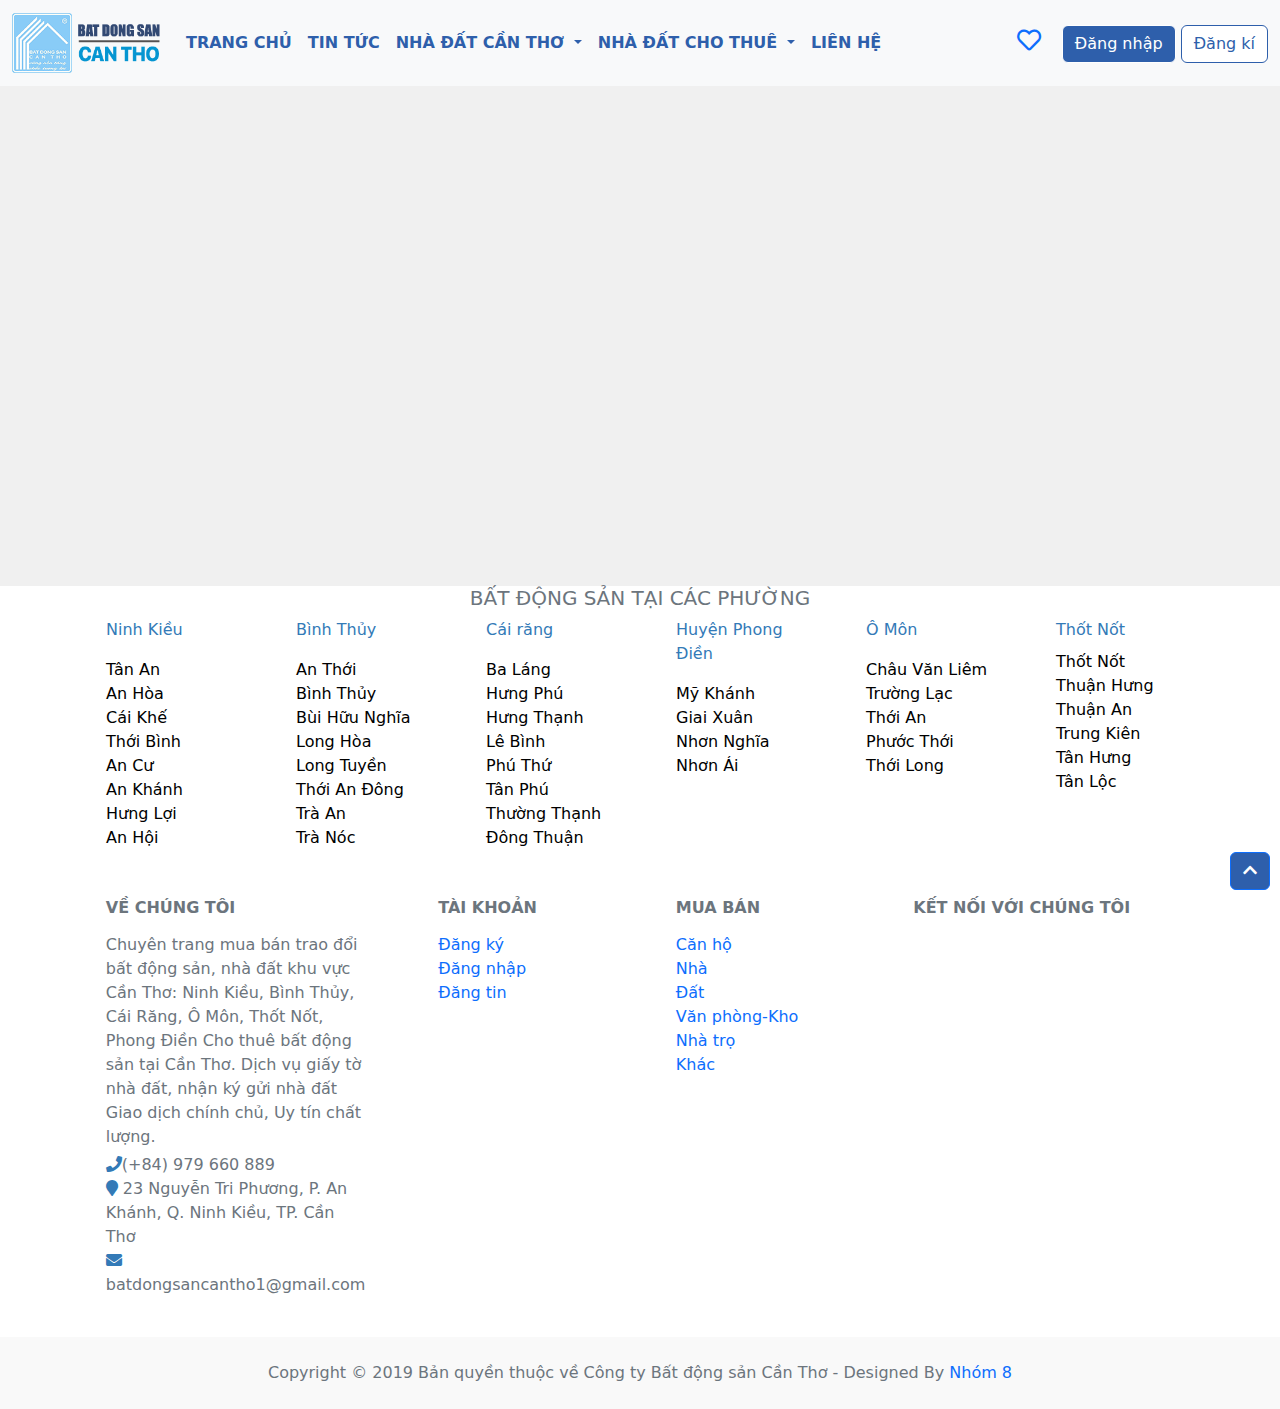
<file: index.html>
<!DOCTYPE html>
<html lang="en">

<head>
  <meta charset="UTF-8" />
  <meta http-equiv="X-UA-Compatible" content="IE=edge" />
  <meta name="viewport" content="width=device-width, initial-scale=1.0" />
  <title>Trang chủ</title>
  <link rel="stylesheet" href="./bootstrap-5.2.3-dist/css/bootstrap.css" />
  <link rel="stylesheet" href="https://cdnjs.cloudflare.com/ajax/libs/font-awesome/5.15.4/css/all.min.css" />
  <link rel="stylesheet" href="./style/style.css">
</head>

<body>
  <header>
    <nav class="navbar navbar-expand-lg navbar-light bg-light" id="navi">
      <div class="container-fluid">
        <a class="navbar-brand" href="#"><img src="./images/bdscantho.png" width="150px" alt=""></a>
        <button class="navbar-toggler d-lg-none" type="button" data-bs-toggle="collapse"
          data-bs-target="#collapsibleNavId" aria-controls="collapsibleNavId" aria-expanded="false"
          aria-label="Toggle navigation">
          <span class="navbar-toggler-icon"></span>
        </button>
        <div class="collapse navbar-collapse" id="collapsibleNavId">
          <ul class="navbar-nav me-auto mt-2 mt-lg-0">
            <li class="nav-item">
              <a class="nav-link" href="#" style="color: while;">TRANG CHỦ</a>
            </li>
            <li class="nav-item">
              <a class="nav-link" href="#">TIN TỨC</a>
            </li>
            <li class="nav-item dropdown">
              <a class="nav-link dropdown-toggle" href="#" id="ndct" data-bs-toggle="dropdown" aria-haspopup="true"
                role="button" aria-expanded="false">NHÀ ĐẤT CẦN THƠ&nbsp;</a>
              <div class="dropdown-menu" aria-labelledby="ndct">
                <a class="dropdown-item " href="#">Đất</a>
                <a class="dropdown-item" href="#">Nhà</a>
                <a class="dropdown-item" href="#">Căn hộ</a>
                <a class="dropdown-item" href="#">Văn phòng</a>
                <a class="dropdown-item" href="#">Nhà trọ</a>
              </div>
            </li>
            <li class="nav-item dropdown">
              <a class="nav-link dropdown-toggle" href="#" id="ndchothue" data-bs-toggle="dropdown" aria-haspopup="true"
                role="button" aria-expanded="false">NHÀ ĐẤT CHO THUÊ&nbsp;</a>
              <div class="dropdown-menu" aria-labelledby="ndchothue">
                <a class="dropdown-item " href="#">Đất</a>
                <a class="dropdown-item" href="#">Nhà</a>
                <a class="dropdown-item" href="#">Căn hộ</a>
                <a class="dropdown-item" href="#">Văn phòng</a>
                <a class="dropdown-item" href="#">Phòng trọ</a>
              </div>
            </li>
            <li class="nav-item">
              <a class="nav-link" href="#">LIÊN HỆ</a>
            </li>
          </ul>
          <div>
            <a href="./saved.html" class="me-3" style="font-size: 1.5em;"><i class="far fa-heart"></i></a>
            <button class="btn btn-primary">Đăng nhập</button>
            <button class="btn btn-outline-primary">Đăng kí</button>
          </div>
        </div>
      </div>
    </nav>
    <a href="#navi" id="return-to-top" class="btn btn-primary" style="background-color: #2e5fab;"><i
        class="fas fa-chevron-up"></i></a>
  </header>
  <main></main>
  <footer class="text-center text-lg-start bg-white text-muted">
    <section class="d-none d-sm-block">
      <div class="container text-center text-start">
        <div class="row align-items-start">
          <div class="col-xs-12 footer-title1">
            <p class="h5">BẤT ĐỘNG SẢN TẠI CÁC PHƯỜNG</p>
          </div>
          <div class="col footer-item text-start ms-4">
            <div class="subfoot-header mb-3"><a class="text-decoration-none h6" style="color: #337ab7;" href="">Ninh
                Kiều</a></div>
            <div><a class="text-decoration-none text-black" href="">Tân An</a></div>
            <div><a class="text-decoration-none text-black" href="">An Hòa</a></div>
            <div><a class="text-decoration-none text-black" href="">Cái Khế</a></div>
            <div><a class="text-decoration-none text-black" href="">Thới Bình</a></div>
            <div><a class="text-decoration-none text-black" href="">An Cư</a></div>
            <div><a class="text-decoration-none text-black" href="">An Khánh</a></div>
            <div><a class="text-decoration-none text-black" href="">Hưng Lợi</a></div>
            <div><a class="text-decoration-none text-black" href="">An Hội</a></div>
          </div>
          <div class="col footer-item text-start ms-4">
            <div class="subfoot-header mb-3"><a class="text-decoration-none h6" style="color: #337ab7;" href="">Bình
                Thủy</a></div>
            <div><a class="text-decoration-none text-black" href="">An Thới</a></div>
            <div><a class="text-decoration-none text-black" href="">Bình Thủy</a></div>
            <div><a class="text-decoration-none text-black" href="">Bùi Hữu Nghĩa</a></div>
            <div><a class="text-decoration-none text-black" href="">Long Hòa</a></div>
            <div><a class="text-decoration-none text-black" href="">Long Tuyền</a></div>
            <div><a class="text-decoration-none text-black" href="">Thới An Đông</a></div>
            <div><a class="text-decoration-none text-black" href="">Trà An</a></div>
            <div><a class="text-decoration-none text-black" href="">Trà Nóc</a></div>
          </div>
          <div class="col footer-item text-start ms-4">
            <div class="subfoot-header mb-3"><a class="text-decoration-none h6" style="color: #337ab7;" href="">Cái
                răng</a></div>
            <div><a class="text-decoration-none text-black" href="">Ba Láng</a></div>
            <div><a class="text-decoration-none text-black" href="">Hưng Phú</a></div>
            <div><a class="text-decoration-none text-black" href="">Hưng Thạnh</a></div>
            <div><a class="text-decoration-none text-black" href="">Lê Bình</a></div>
            <div><a class="text-decoration-none text-black" href="">Phú Thứ</a></div>
            <div><a class="text-decoration-none text-black" href="">Tân Phú</a></div>
            <div><a class="text-decoration-none text-black" href="">Thường Thạnh</a></div>
            <div><a class="text-decoration-none text-black" href="">Đông Thuận</a></div>
          </div>
          <div class="col footer-item text-start ms-4">
            <div class="subfoot-header mb-3"><a class="text-decoration-none h6" style="color: #337ab7;" href="">Huyện
                Phong Điền</a></div>
            <div><a class="text-decoration-none text-black" href="">Mỹ Khánh</a></div>
            <div><a class="text-decoration-none text-black" href="">Giai Xuân</a></div>
            <div><a class="text-decoration-none text-black" href="">Nhơn Nghĩa</a></div>
            <div><a class="text-decoration-none text-black" href="">Nhơn Ái</a></div>
          </div>
          <div class="col footer-item text-start ms-4">
            <div class="subfoot-header mb-3"><a class="text-decoration-none h6" style="color: #337ab7;" href="">Ô
                Môn</a></div>
            <div><a class="text-decoration-none text-black" href="">Châu Văn Liêm</a></div>
            <div><a class="text-decoration-none text-black" href="">Trường Lạc</a></div>
            <div><a class="text-decoration-none text-black" href="">Thới An</a></div>
            <div><a class="text-decoration-none text-black" href="">Phước Thới</a></div>
            <div><a class="text-decoration-none text-black" href="">Thới Long</a></div>
          </div>
          <div class="col footer-item text-start ms-4">
            <div class="subfoot-header mb-2"><a class="text-decoration-none h6" style="color: #337ab7;" href="">Thốt
                Nốt</a></div>
            <div><a class="text-decoration-none text-black" href="">Thốt Nốt</a></div>
            <div><a class="text-decoration-none text-black" href="">Thuận Hưng</a></div>
            <div><a class="text-decoration-none text-black" href="">Thuận An</a></div>
            <div><a class="text-decoration-none text-black" href="">Trung Kiên</a></div>
            <div><a class="text-decoration-none text-black" href="">Tân Hưng</a></div>
            <div><a class="text-decoration-none text-black" href="">Tân Lộc</a></div>
          </div>
        </div>
      </div>
    </section>
    <section class="">
      <div class="container text-center text-md-start mt-5">
        <!-- Grid row -->
        <div class="row mt-3">
          <!-- Grid column -->
          <div class="col-md-3 col-lg-4 col-xl-3 mx-auto mb-4">
            <!-- Content -->
            <h6 class="text-uppercase fw-bold mb-3">
              VỀ CHÚNG TÔI
            </h6>
            <p class="mb-1">
              Chuyên trang mua bán trao đổi bất động sản, nhà đất khu vực Cần Thơ: Ninh Kiều,
              Bình Thủy, Cái Răng, Ô Môn, Thốt Nốt, Phong Điền Cho thuê bất động sản tại Cần
              Thơ. Dịch vụ giấy tờ nhà đất, nhận ký gửi nhà đất Giao dịch chính chủ, Uy tín
              chất lượng.
            <div>
              <i style="color: #337ab7;" class="fa fa-phone" aria-hidden="true"></i>(+84) 979 660 889
              <br>
              <i style="color: #337ab7;" class="fa fa-map-marker" aria-hidden="true"></i> 23 Nguyễn Tri Phương, P.
              An Khánh, Q. Ninh Kiều, TP. Cần Thơ
              <br>
              <a>
                <i style="color: #337ab7;" class="fa fa-envelope" aria-hidden="true"></i>
                batdongsancantho1@gmail.com
              </a>
            </div>
            </p>
          </div>
          <!-- Grid column -->

          <!-- Grid column -->
          <div class="col-md-2 col-lg-2 col-xl-2 mx-auto mb-4">
            <!-- Links -->
            <h6 class="text-uppercase fw-bold mb-3">
              TÀI KHOẢN
            </h6>
            <p class="mb-0">
              <a class="text-decoration-none" href="#!" class="text-reset">Đăng ký</a>
            </p>
            <p class="mb-0">
              <a class="text-decoration-none" href="#!" class="text-reset">Đăng nhập</a>
            </p>
            <p class="mb-0">
              <a class="text-decoration-none" href="#!" class="text-reset">Đăng tin</a>
            </p>
          </div>
          <!-- Grid column -->

          <!-- Grid column -->
          <div class="col-md-3 col-lg-2 col-xl-2 mx-auto mb-4">
            <!-- Links -->
            <h6 class="text-uppercase fw-bold mb-3">
              MUA BÁN
            </h6>
            <p class="mb-0">
              <a class="text-decoration-none" href="#!" class="text-reset">Căn hộ</a>
            </p>
            <p class="mb-0">
              <a class="text-decoration-none" href="#!" class="text-reset">Nhà</a>
            </p>
            <p class="mb-0">
              <a class="text-decoration-none" href="#!" class="text-reset">Đất</a>
            </p>
            <p class="mb-0">
              <a class="text-decoration-none" href="#!" class="text-reset">Văn phòng-Kho</a>
            </p>
            <p class="mb-0">
              <a class="text-decoration-none" href="#!" class="text-reset">Nhà trọ</a>
            </p>
            <p class="mb-0">
              <a class="text-decoration-none" href="#!" class="text-reset">Khác</a>
            </p>

          </div>
          <!-- Grid column -->

          <!-- Grid column -->
          <div class="col-md-4 col-lg-3 col-xl-3 mx-auto mb-md-0 mb-4">
            <!-- Links -->
            <h6 class="text-uppercase fw-bold mb-3">KẾT NỐI VỚI CHÚNG TÔI</h6>

          </div>
          <!-- Grid column -->
        </div>
        <!-- Grid row -->
      </div>
    </section>
    <!-- Section: Links  -->

    <!-- Copyright -->
    <div class="text-center p-4" style="background-color: rgba(0, 0, 0, 0.025);">
      Copyright © 2019 Bản quyền thuộc về Công ty Bất động sản Cần Thơ - Designed By
      <a href="" class="text-decoration-none">Nhóm 8</a>
    </div>
    <!-- Copyright -->
  </footer>
  <!-- Footer -->
  <script src="./jQuery/jquery-3.6.1.min.js"></script>
  <script src="./bootstrap-5.2.3-dist/js/bootstrap.bundle.js"></script>
  <script src="./script/script.js"></script>
</body>

</html>
</file>
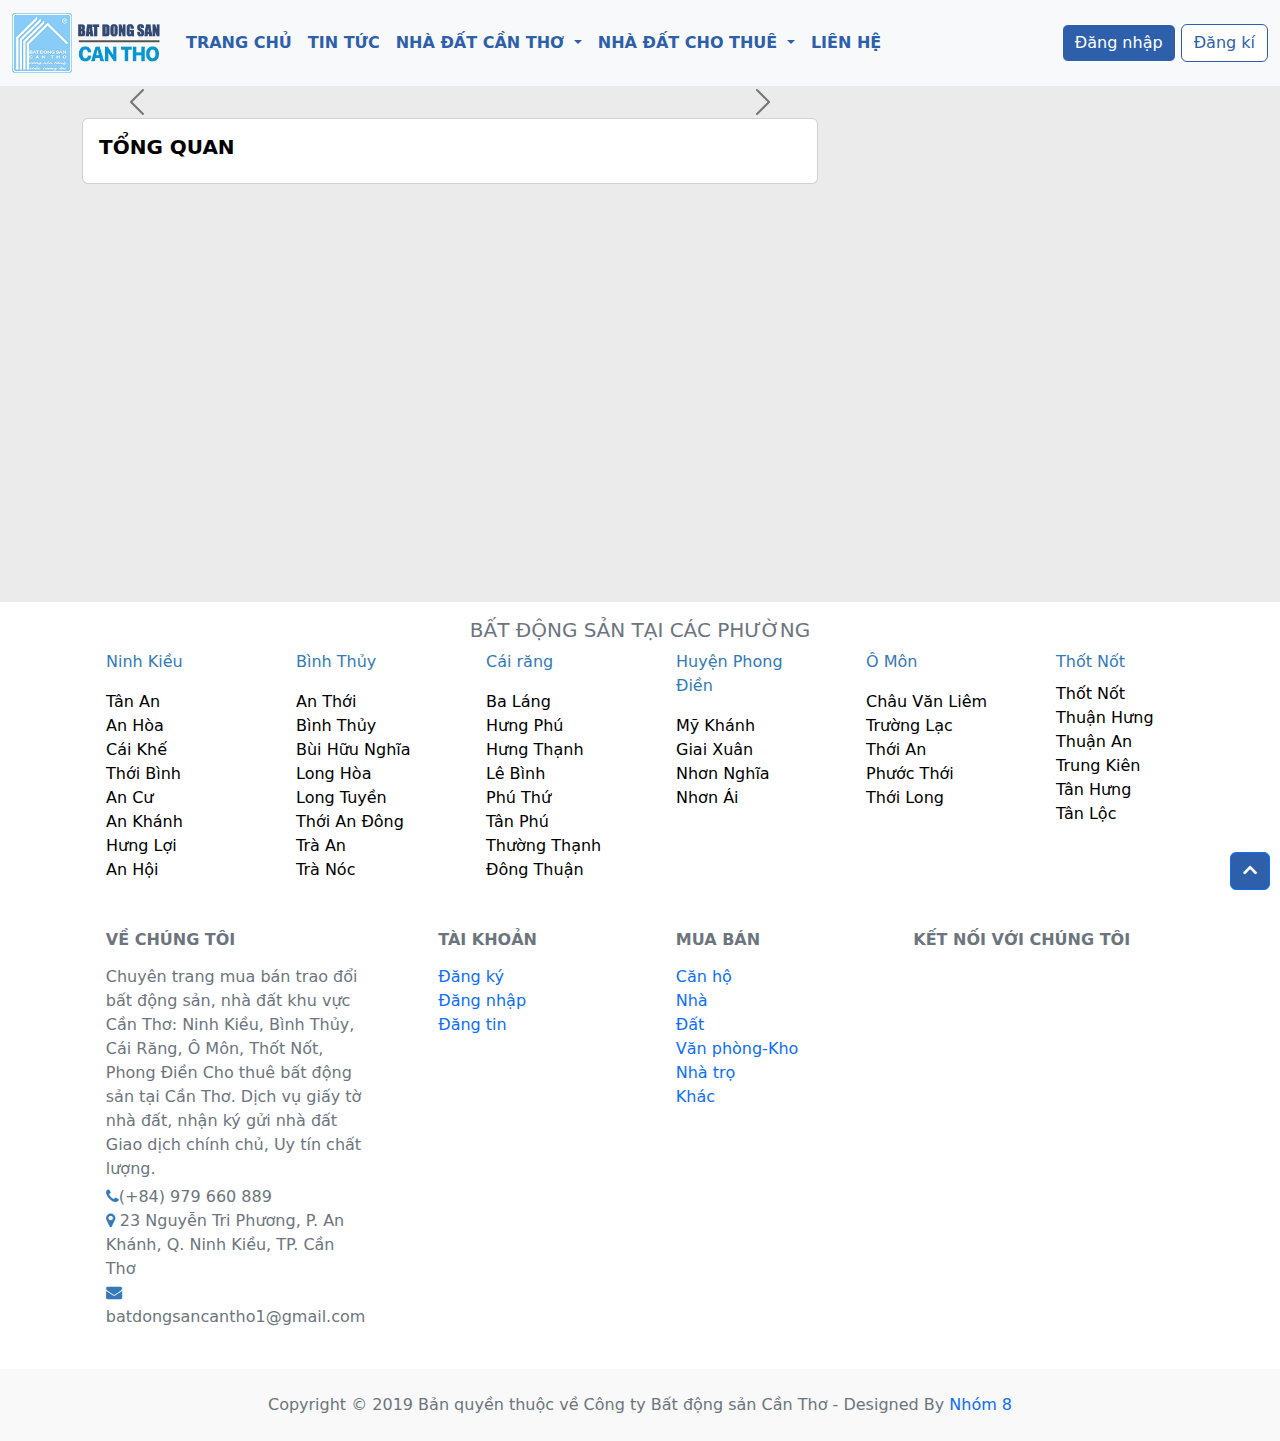
<file: detail.html>
<!DOCTYPE html>
<html lang="en">

<head>
  <meta charset="UTF-8" />
  <meta http-equiv="X-UA-Compatible" content="IE=edge" />
  <meta name="viewport" content="width=device-width, initial-scale=1.0" />
  <title>Chi tiết</title>
  <link rel="stylesheet" href="./bootstrap-5.2.3-dist/css/bootstrap.css" />
  <link rel="stylesheet" href="https://cdnjs.cloudflare.com/ajax/libs/font-awesome/5.15.4/css/all.min.css" />
  <link rel="stylesheet" href="https://cdnjs.cloudflare.com/ajax/libs/font-awesome/4.7.0/css/font-awesome.css"
    integrity="sha512-5A8nwdMOWrSz20fDsjczgUidUBR8liPYU+WymTZP1lmY9G6Oc7HlZv156XqnsgNUzTyMefFTcsFH/tnJE/+xBg=="
    crossorigin="anonymous" referrerpolicy="no-referrer" />
  <link rel="stylesheet" href="./style/style.css">
  <link rel="stylesheet" href="./style/detail.css">
  <style>
    .design-a {
      color: #fff;
      background-color: #457fda;
      font-size: 12px;
      line-height: 18px;
      border-radius: 3px;
      padding: 2px 5px;
      margin-right: 5px;
      text-transform: uppercase;
    }
  </style>
</head>

<body style="background-color:#ebebeb ;">
  <header>
    <nav class="navbar navbar-expand-lg navbar-light bg-light" id="navi">
      <div class="container-fluid">
        <a class="navbar-brand" href="#"><img src="./images/bdscantho.png" width="150px" alt=""></a>
        <button class="navbar-toggler d-lg-none" type="button" data-bs-toggle="collapse"
          data-bs-target="#collapsibleNavId" aria-controls="collapsibleNavId" aria-expanded="false"
          aria-label="Toggle navigation">
          <span class="navbar-toggler-icon"></span>
        </button>
        <div class="collapse navbar-collapse" id="collapsibleNavId">
          <ul class="navbar-nav me-auto mt-2 mt-lg-0">
            <li class="nav-item">
              <a class="nav-link" href="#" style="color: while;">TRANG CHỦ</a>
            </li>
            <li class="nav-item">
              <a class="nav-link" href="#">TIN TỨC</a>
            </li>
            <li class="nav-item dropdown">
              <a class="nav-link dropdown-toggle" href="#" id="ndct" data-bs-toggle="dropdown" aria-haspopup="true"
                role="button" aria-expanded="false">NHÀ ĐẤT CẦN THƠ&nbsp;</a>
              <div class="dropdown-menu" aria-labelledby="ndct">
                <a class="dropdown-item " href="#">Đất</a>
                <a class="dropdown-item" href="#">Nhà</a>
                <a class="dropdown-item" href="#">Căn hộ</a>
                <a class="dropdown-item" href="#">Văn phòng</a>
                <a class="dropdown-item" href="#">Nhà trọ</a>
              </div>
            </li>
            <li class="nav-item dropdown">
              <a class="nav-link dropdown-toggle" href="#" id="ndchothue" data-bs-toggle="dropdown" aria-haspopup="true"
                role="button" aria-expanded="false">NHÀ ĐẤT CHO THUÊ&nbsp;</a>
              <div class="dropdown-menu" aria-labelledby="ndchothue">
                <a class="dropdown-item " href="#">Đất</a>
                <a class="dropdown-item" href="#">Nhà</a>
                <a class="dropdown-item" href="#">Căn hộ</a>
                <a class="dropdown-item" href="#">Văn phòng</a>
                <a class="dropdown-item" href="#">Phòng trọ</a>
              </div>
            </li>
            <li class="nav-item">
              <a class="nav-link" href="#">LIÊN HỆ</a>
            </li>
          </ul>
          <div>
            <button class="btn btn-primary">Đăng nhập</button>
            <button class="btn btn-outline-primary">Đăng kí</button>
          </div>
        </div>
      </div>
    </nav>
    <a href="#navi" id="return-to-top" class="btn btn-primary" style="background-color: #2e5fab;"><i
        class="fas fa-chevron-up"></i></a>
  </header>
  <main>
    <div class="container my-3">
      <div class="row">
        <div class="col-lg">
          <div id="carouselExampleDark" class="carousel carousel-dark slide" data-bs-ride="carousel" max-width="740px"
            max-heigh="300px">
            <div class="carousel-indicators " id="btn-root">

            </div>
            <div class="carousel-inner" id="img-root">

            </div>
            <button class="carousel-control-prev" type="button" data-bs-target="#carouselExampleDark"
              data-bs-slide="prev">
              <span class="carousel-control-prev-icon" aria-hidden="true"></span>
              <span class="visually-hidden">Previous</span>
            </button>
            <button class="carousel-control-next" type="button" data-bs-target="#carouselExampleDark"
              data-bs-slide="next">
              <span class="carousel-control-next-icon" aria-hidden="true"></span>
              <span class="visually-hidden">Next</span>
            </button>
          </div>
          <div class="card-body">
            <p class="card-text"></p>
          </div>

          <div class="card mt-3">
            <div class="card-body text-start">
              <h5 style="font-size: 20px; color: #000;" class="card-title">Tổng Quan</h5>
              <p style="font-size: 13px;" class="card-text" id="content">

              </p>
            </div>
          </div>
        </div>
        <div class="col-lg-4 col-lg" id="detail">

        </div>
      </div>
    </div>
  </main>
  <footer class="text-center text-lg-start bg-white text-muted">
    <section class="d-none d-sm-block">
      <div class="container text-center text-start">
        <div class="row align-items-start">
          <div class="col-xs-12 footer-title1">
            <p class="h5 mt-3">BẤT ĐỘNG SẢN TẠI CÁC PHƯỜNG</p>
          </div>
          <div class="col footer-item text-start ms-4">
            <div class="subfoot-header mb-3"><a class="text-decoration-none h6" style="color: #337ab7;" href="">Ninh
                Kiều</a></div>
            <div><a class="text-decoration-none text-black" href="">Tân An</a></div>
            <div><a class="text-decoration-none text-black" href="">An Hòa</a></div>
            <div><a class="text-decoration-none text-black" href="">Cái Khế</a></div>
            <div><a class="text-decoration-none text-black" href="">Thới Bình</a></div>
            <div><a class="text-decoration-none text-black" href="">An Cư</a></div>
            <div><a class="text-decoration-none text-black" href="">An Khánh</a></div>
            <div><a class="text-decoration-none text-black" href="">Hưng Lợi</a></div>
            <div><a class="text-decoration-none text-black" href="">An Hội</a></div>
          </div>
          <div class="col footer-item text-start ms-4">
            <div class="subfoot-header mb-3"><a class="text-decoration-none h6" style="color: #337ab7;" href="">Bình
                Thủy</a></div>
            <div><a class="text-decoration-none text-black" href="">An Thới</a></div>
            <div><a class="text-decoration-none text-black" href="">Bình Thủy</a></div>
            <div><a class="text-decoration-none text-black" href="">Bùi Hữu Nghĩa</a></div>
            <div><a class="text-decoration-none text-black" href="">Long Hòa</a></div>
            <div><a class="text-decoration-none text-black" href="">Long Tuyền</a></div>
            <div><a class="text-decoration-none text-black" href="">Thới An Đông</a></div>
            <div><a class="text-decoration-none text-black" href="">Trà An</a></div>
            <div><a class="text-decoration-none text-black" href="">Trà Nóc</a></div>
          </div>
          <div class="col footer-item text-start ms-4">
            <div class="subfoot-header mb-3"><a class="text-decoration-none h6" style="color: #337ab7;" href="">Cái
                răng</a></div>
            <div><a class="text-decoration-none text-black" href="">Ba Láng</a></div>
            <div><a class="text-decoration-none text-black" href="">Hưng Phú</a></div>
            <div><a class="text-decoration-none text-black" href="">Hưng Thạnh</a></div>
            <div><a class="text-decoration-none text-black" href="">Lê Bình</a></div>
            <div><a class="text-decoration-none text-black" href="">Phú Thứ</a></div>
            <div><a class="text-decoration-none text-black" href="">Tân Phú</a></div>
            <div><a class="text-decoration-none text-black" href="">Thường Thạnh</a></div>
            <div><a class="text-decoration-none text-black" href="">Đông Thuận</a></div>
          </div>
          <div class="col footer-item text-start ms-4">
            <div class="subfoot-header mb-3"><a class="text-decoration-none h6" style="color: #337ab7;" href="">Huyện
                Phong Điền</a></div>
            <div><a class="text-decoration-none text-black" href="">Mỹ Khánh</a></div>
            <div><a class="text-decoration-none text-black" href="">Giai Xuân</a></div>
            <div><a class="text-decoration-none text-black" href="">Nhơn Nghĩa</a></div>
            <div><a class="text-decoration-none text-black" href="">Nhơn Ái</a></div>
          </div>
          <div class="col footer-item text-start ms-4">
            <div class="subfoot-header mb-3"><a class="text-decoration-none h6" style="color: #337ab7;" href="">Ô
                Môn</a></div>
            <div><a class="text-decoration-none text-black" href="">Châu Văn Liêm</a></div>
            <div><a class="text-decoration-none text-black" href="">Trường Lạc</a></div>
            <div><a class="text-decoration-none text-black" href="">Thới An</a></div>
            <div><a class="text-decoration-none text-black" href="">Phước Thới</a></div>
            <div><a class="text-decoration-none text-black" href="">Thới Long</a></div>
          </div>
          <div class="col footer-item text-start ms-4">
            <div class="subfoot-header mb-2"><a class="text-decoration-none h6" style="color: #337ab7;" href="">Thốt
                Nốt</a></div>
            <div><a class="text-decoration-none text-black" href="">Thốt Nốt</a></div>
            <div><a class="text-decoration-none text-black" href="">Thuận Hưng</a></div>
            <div><a class="text-decoration-none text-black" href="">Thuận An</a></div>
            <div><a class="text-decoration-none text-black" href="">Trung Kiên</a></div>
            <div><a class="text-decoration-none text-black" href="">Tân Hưng</a></div>
            <div><a class="text-decoration-none text-black" href="">Tân Lộc</a></div>
          </div>
        </div>
      </div>
    </section>
    <section class="">
      <div class="container text-center text-md-start mt-5">
        <!-- Grid row -->
        <div class="row mt-3">
          <!-- Grid column -->
          <div class="col-md-3 col-lg-4 col-xl-3 mx-auto mb-4">
            <!-- Content -->
            <h6 class="text-uppercase fw-bold mb-3">
              VỀ CHÚNG TÔI
            </h6>
            <p class="mb-1">
              Chuyên trang mua bán trao đổi bất động sản, nhà đất khu vực Cần Thơ: Ninh Kiều,
              Bình Thủy, Cái Răng, Ô Môn, Thốt Nốt, Phong Điền Cho thuê bất động sản tại Cần
              Thơ. Dịch vụ giấy tờ nhà đất, nhận ký gửi nhà đất Giao dịch chính chủ, Uy tín
              chất lượng.
            <div>
              <i style="color: #337ab7;" class="fa fa-phone" aria-hidden="true"></i>(+84) 979 660 889
              <br>
              <i style="color: #337ab7;" class="fa fa-map-marker" aria-hidden="true"></i> 23 Nguyễn Tri Phương, P.
              An Khánh, Q. Ninh Kiều, TP. Cần Thơ
              <br>
              <a>
                <i style="color: #337ab7;" class="fa fa-envelope" aria-hidden="true"></i>
                batdongsancantho1@gmail.com
              </a>
            </div>
            </p>
          </div>
          <!-- Grid column -->

          <!-- Grid column -->
          <div class="col-md-2 col-lg-2 col-xl-2 mx-auto mb-4">
            <!-- Links -->
            <h6 class="text-uppercase fw-bold mb-3">
              TÀI KHOẢN
            </h6>
            <p class="mb-0">
              <a class="text-decoration-none" href="#!" class="text-reset">Đăng ký</a>
            </p>
            <p class="mb-0">
              <a class="text-decoration-none" href="#!" class="text-reset">Đăng nhập</a>
            </p>
            <p class="mb-0">
              <a class="text-decoration-none" href="#!" class="text-reset">Đăng tin</a>
            </p>
          </div>
          <!-- Grid column -->

          <!-- Grid column -->
          <div class="col-md-3 col-lg-2 col-xl-2 mx-auto mb-4">
            <!-- Links -->
            <h6 class="text-uppercase fw-bold mb-3">
              MUA BÁN
            </h6>
            <p class="mb-0">
              <a class="text-decoration-none" href="#!" class="text-reset">Căn hộ</a>
            </p>
            <p class="mb-0">
              <a class="text-decoration-none" href="#!" class="text-reset">Nhà</a>
            </p>
            <p class="mb-0">
              <a class="text-decoration-none" href="#!" class="text-reset">Đất</a>
            </p>
            <p class="mb-0">
              <a class="text-decoration-none" href="#!" class="text-reset">Văn phòng-Kho</a>
            </p>
            <p class="mb-0">
              <a class="text-decoration-none" href="#!" class="text-reset">Nhà trọ</a>
            </p>
            <p class="mb-0">
              <a class="text-decoration-none" href="#!" class="text-reset">Khác</a>
            </p>

          </div>
          <!-- Grid column -->

          <!-- Grid column -->
          <div class="col-md-4 col-lg-3 col-xl-3 mx-auto mb-md-0 mb-4">
            <!-- Links -->
            <h6 class="text-uppercase fw-bold mb-3">KẾT NỐI VỚI CHÚNG TÔI</h6>

          </div>
          <!-- Grid column -->
        </div>
        <!-- Grid row -->
      </div>
    </section>
    <!-- Section: Links  -->

    <!-- Copyright -->
    <div class="text-center p-4" style="background-color: rgba(0, 0, 0, 0.025);">
      Copyright © 2019 Bản quyền thuộc về Công ty Bất động sản Cần Thơ - Designed By
      <a href="" class="text-decoration-none">Nhóm 8</a>
    </div>
    <!-- Copyright -->
  </footer>
  <!-- Footer -->
  <script src="./jQuery/jquery-3.6.1.min.js"></script>
  <script src="./bootstrap-5.2.3-dist/js/bootstrap.bundle.js"></script>
  <script src="./script/detail.js"></script>
</body>

</html>
</file>
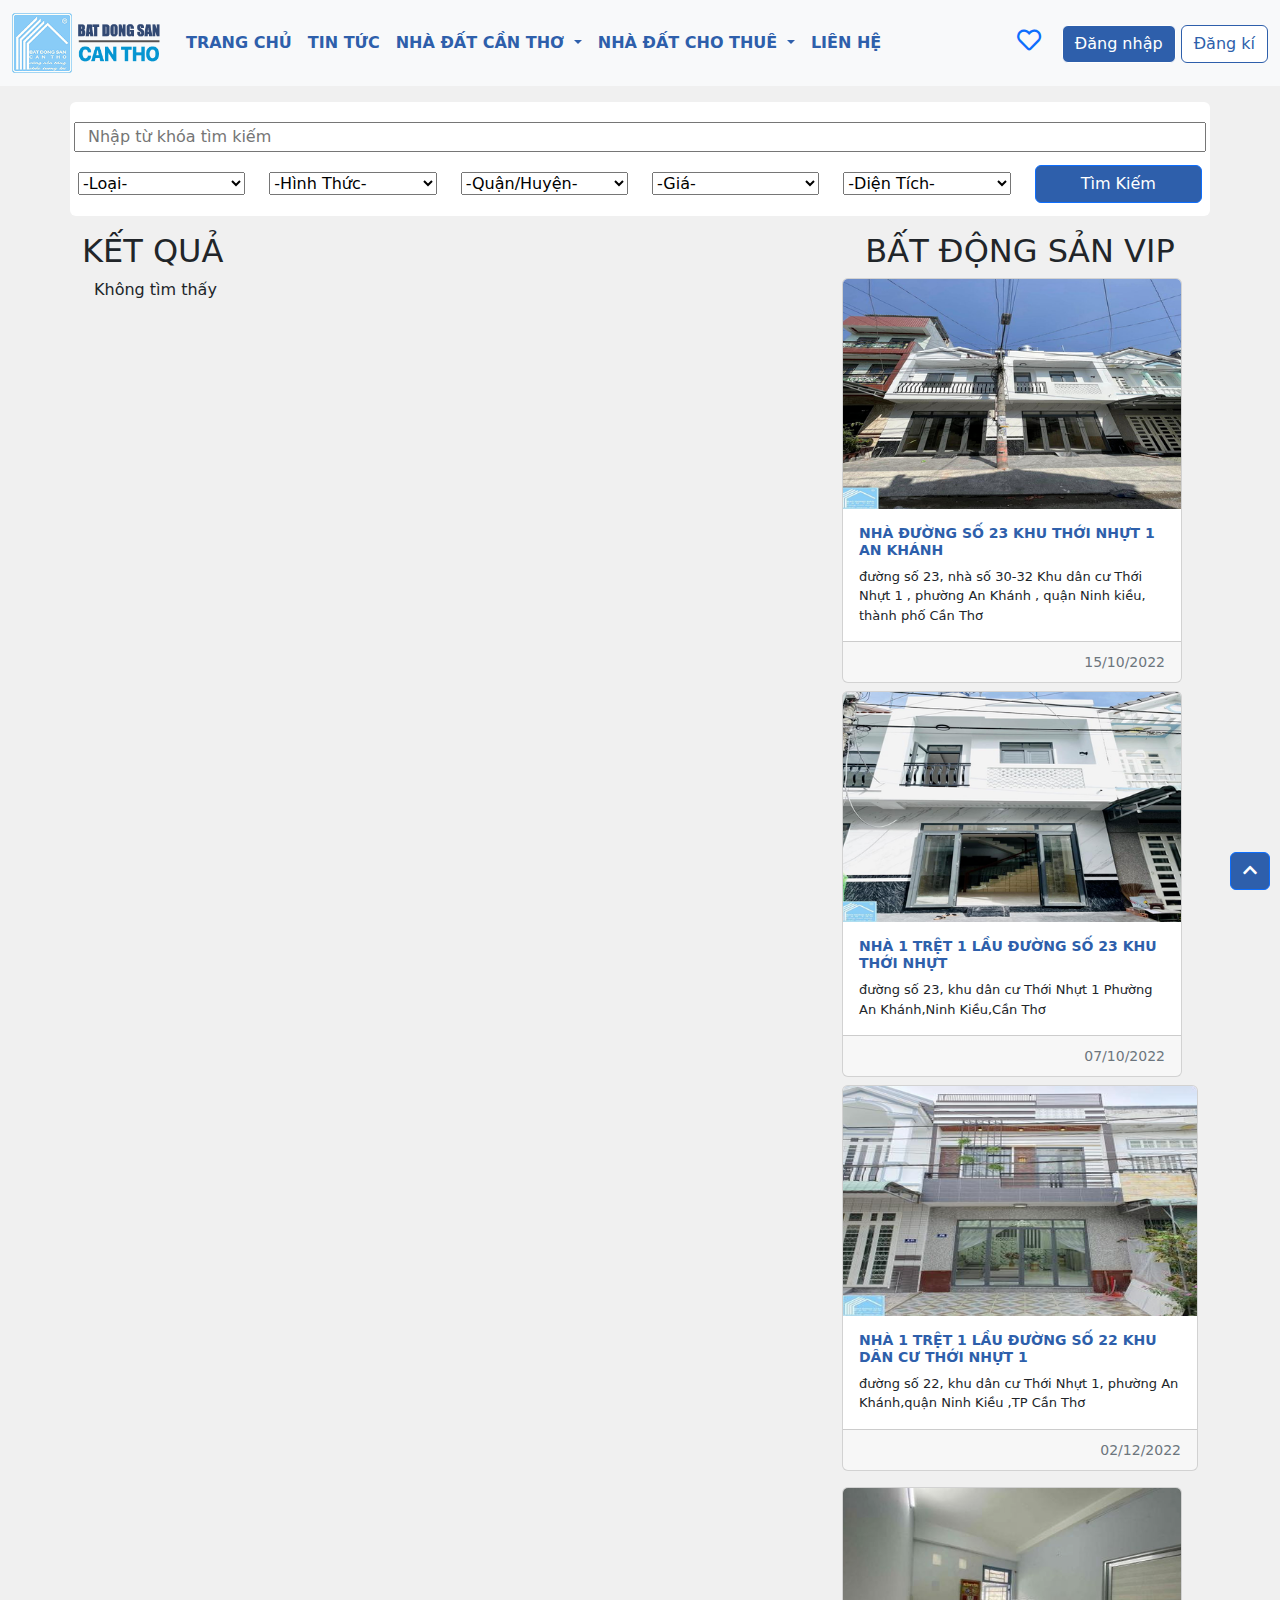
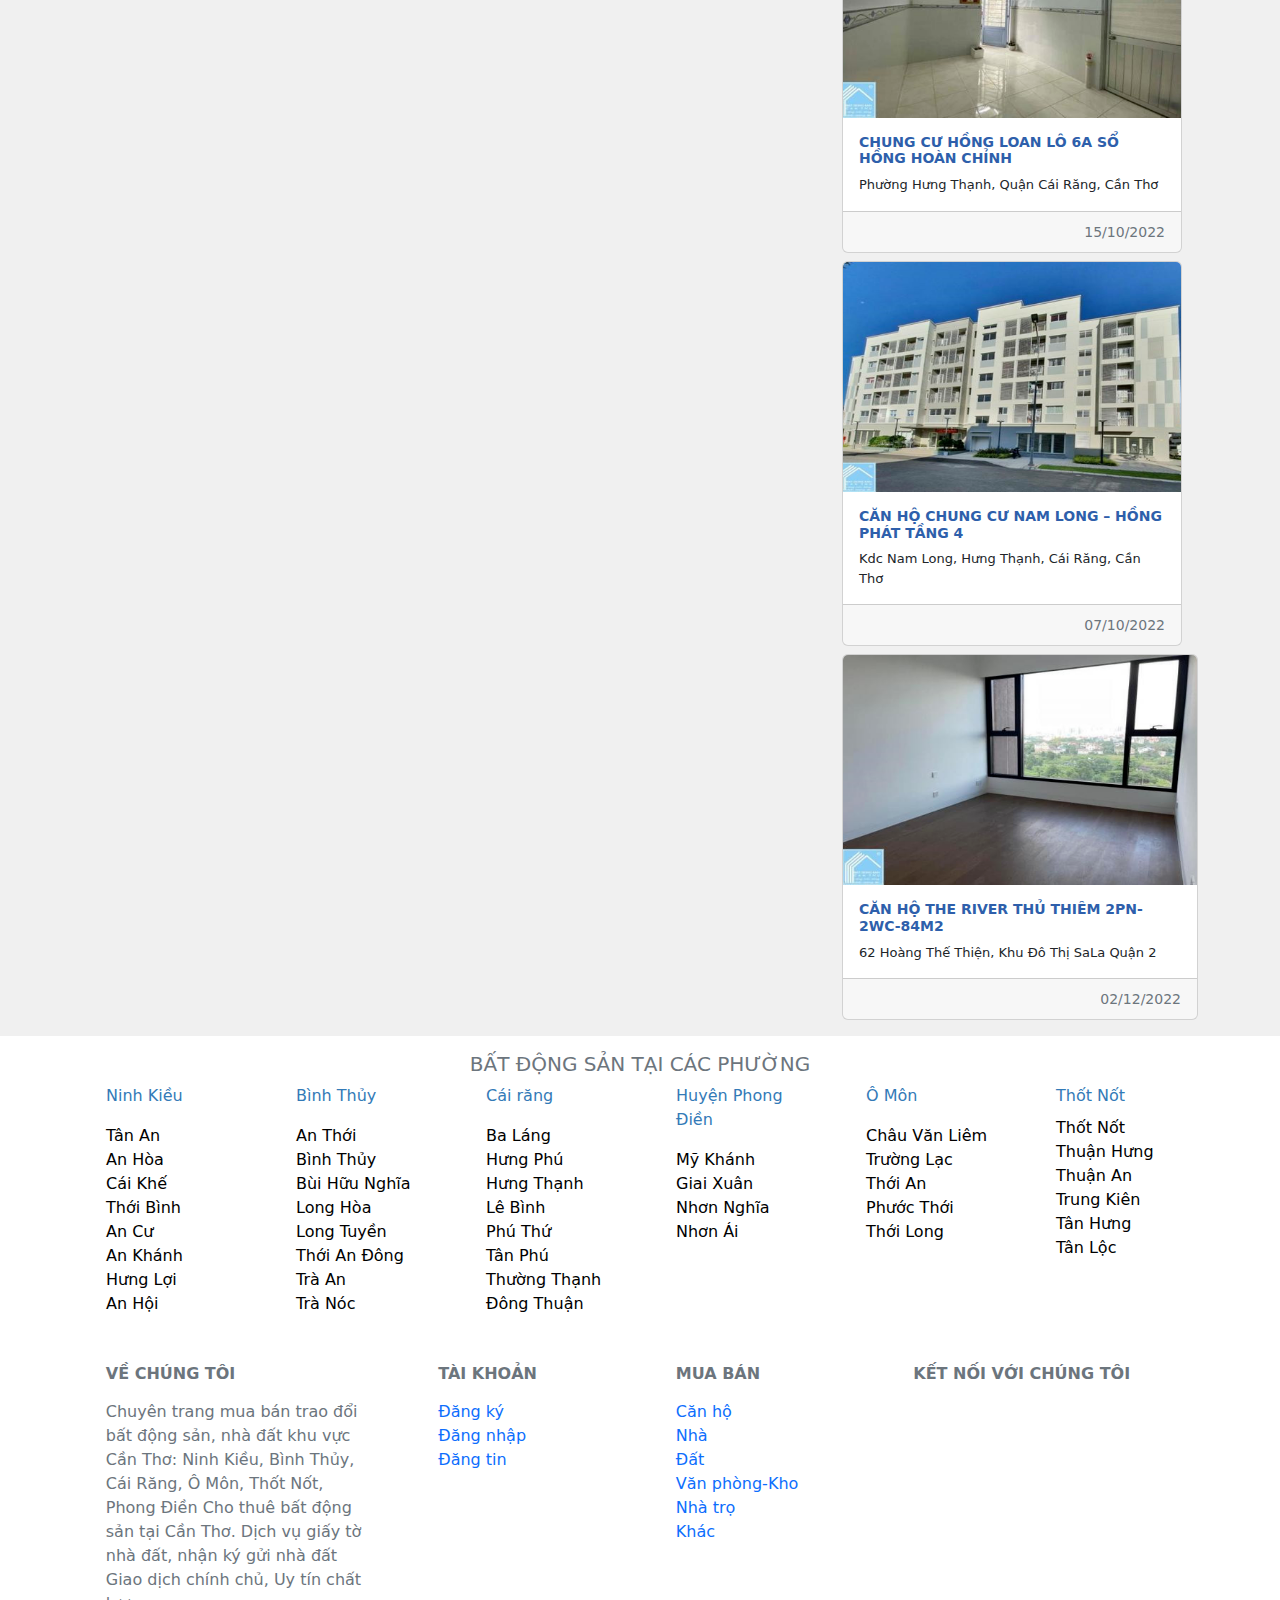
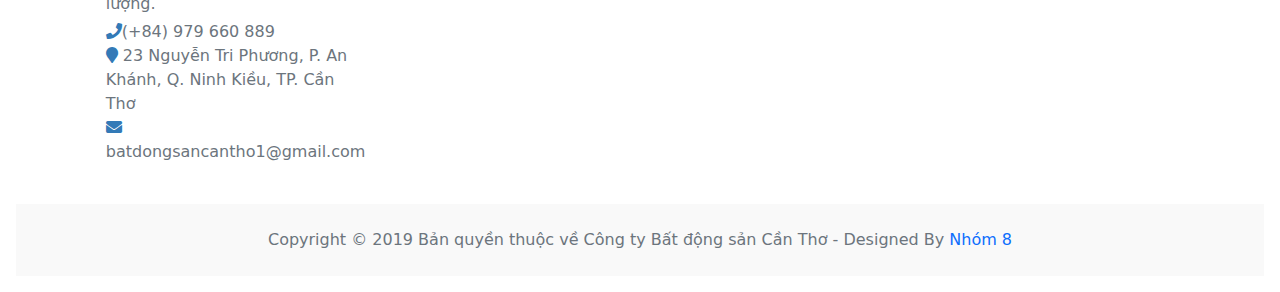
<file: saved.html>
<!DOCTYPE html>
<html lang="vi">

<head>
    <meta charset="UTF-8" />
    <meta http-equiv="X-UA-Compatible" content="IE=edge" />
    <meta name="viewport" content="width=device-width, initial-scale=1.0" />
    <title>Bất động sản</title>
    <link rel="stylesheet" href="./bootstrap-5.2.3-dist/css/bootstrap.css" />
    <link rel="stylesheet" href="https://cdnjs.cloudflare.com/ajax/libs/font-awesome/5.15.4/css/all.min.css" />
    <link rel="stylesheet" href="./style/style.css">
    <link rel="stylesheet" href="./style/saved.css">
</head>

<body>
    <header>
        <nav class="navbar navbar-expand-lg navbar-light bg-light" id="navi">
            <div class="container-fluid">
                <a class="navbar-brand" href="#"><img src="./images/bdscantho.png" width="150px" alt=""></a>
                <button class="navbar-toggler d-lg-none" type="button" data-bs-toggle="collapse"
                    data-bs-target="#collapsibleNavId" aria-controls="collapsibleNavId" aria-expanded="false"
                    aria-label="Toggle navigation">
                    <span class="navbar-toggler-icon"></span>
                </button>
                <div class="collapse navbar-collapse" id="collapsibleNavId">
                    <ul class="navbar-nav me-auto mt-2 mt-lg-0">
                        <li class="nav-item">
                            <a class="nav-link" href="#" style="color: while;">TRANG CHỦ</a>
                        </li>
                        <li class="nav-item">
                            <a class="nav-link" href="#">TIN TỨC</a>
                        </li>
                        <li class="nav-item dropdown">
                            <a class="nav-link dropdown-toggle" href="#" id="ndct" data-bs-toggle="dropdown"
                                aria-haspopup="true" role="button" aria-expanded="false">NHÀ ĐẤT CẦN THƠ&nbsp;</a>
                            <div class="dropdown-menu" aria-labelledby="ndct">
                                <a class="dropdown-item " href="#">Đất</a>
                                <a class="dropdown-item" href="#">Nhà</a>
                                <a class="dropdown-item" href="#">Căn hộ</a>
                                <a class="dropdown-item" href="#">Văn phòng</a>
                                <a class="dropdown-item" href="#">Nhà trọ</a>
                            </div>
                        </li>
                        <li class="nav-item dropdown">
                            <a class="nav-link dropdown-toggle" href="#" id="ndchothue" data-bs-toggle="dropdown"
                                aria-haspopup="true" role="button" aria-expanded="false">NHÀ ĐẤT CHO THUÊ&nbsp;</a>
                            <div class="dropdown-menu" aria-labelledby="ndchothue">
                                <a class="dropdown-item " href="#">Đất</a>
                                <a class="dropdown-item" href="#">Nhà</a>
                                <a class="dropdown-item" href="#">Căn hộ</a>
                                <a class="dropdown-item" href="#">Văn phòng</a>
                                <a class="dropdown-item" href="#">Phòng trọ</a>
                            </div>
                        </li>
                        <li class="nav-item">
                            <a class="nav-link" href="#">LIÊN HỆ</a>
                        </li>
                    </ul>
                    <div>
                        <a href="./saved.html" class="me-3" style="font-size: 1.5em;"><i class="far fa-heart"></i></a>
                        <button class="btn btn-primary">Đăng nhập</button>
                        <button class="btn btn-outline-primary">Đăng kí</button>
                    </div>
                </div>
            </div>
        </nav>
        <a href="#navi" id="return-to-top" class="btn btn-primary" style="background-color: #2e5fab;"><i
                class="fas fa-chevron-up"></i></a>
    </header>
    <main>
        <div class="container">
            <div class="row">
                <div class="container my-3 p-2 rounded rounded-2" style="background-color: #fff; min-height: 100px">
                    <form action="" method="post">
                        <div class="row d-flex align-items-center justify-content-between my-1 p-2">
                            <input type="text" class="w-100" name="search" id="search"
                                placeholder="Nhập từ khóa tìm kiếm">
                        </div>
                    </form>
                    <form action="" method="post">
                        <div class="row d-flex align-items-center justify-content-between my-1">
                            <div class="col-md-2 my-2">
                                <select name="loai" id="loai" class="w-100">
                                    <option value="all">-Loại-</option>
                                    <option value="Nhà">Nhà</option>
                                    <option value="Căn Hộ">Căn Hộ</option>
                                    <option value="Đất">Đất</option>
                                    <option value="Nhà Trọ">Nhà Trọ</option>
                                    <option value="Văn Phòng">Văn Phòng</option>
                                    <option value="all">Tất Cả</option>
                                </select>
                            </div>
                            <div class="col-md-2 my-2">
                                <select name="hinhthuc" id="hinhthuc" class="w-100">
                                    <option value="all">-Hình Thức-</option>
                                    <option value="thuê">Thuê</option>
                                    <option value="bán">Bán</option>
                                    <option value="all">Tất Cả</option>
                                </select>
                            </div>
                            <div class="col-md-2 my-2">
                                <select name="area" id="area" class="w-100">
                                    <option value="all">-Quận/Huyện-</option>
                                    <option value="Ninh Kiều">Ninh Kiều</option>
                                    <option value="Cái Răng">Cái Răng</option>
                                    <option value="Bình Thủy">Bình Thủy</option>
                                    <option value="Phong Điền">Phong Điền</option>
                                    <option value="Ô Môn">Ô Môn</option>
                                    <option value="Thốt Nốt">Thốt Nốt</option>
                                    <option value="all">Tất Cả</option>
                                </select>
                            </div>
                            <div class="col-md-2 my-2">
                                <select name="price" id="price" class="w-100">
                                    <option value="all">-Giá-</option>
                                    <option value="0:500000000">
                                        < 500 triệu</option>
                                    <option value="500000000:1000000000">500 triệu - 1 tỷ</option>
                                    <option value="1000000000:3000000000">1 tỷ - 3 tỷ</option>
                                    <option value="3000000000:5000000000">3 tỷ - 5 tỷ</option>
                                    <option value="5000000000:10000000000">5 tỷ - 10 tỷ</option>
                                    <option value="10000000000-1">> 10 tỷ</option>
                                    <option value="all">Tất Cả</option>
                                </select>
                            </div>
                            <div class="col-md-2 my-2">
                                <select name="square" id="square" class="w-100">
                                    <option value="all">-Diện Tích-</option>
                                    <option value="< 0:30">
                                        < 30 m<sup>2</sup>
                                    </option>
                                    <option value="30:40">30 - 40m<sup>2</sup></option>
                                    <option value="40:80">40 - 80m<sup>2</sup></option>
                                    <option value="80:150">80 - 150m<sup>2</sup></option>
                                    <option value="150:300">150 - 300m<sup>2</sup></option>
                                    <option value="300:600">300 - 600m<sup>2</sup></option>
                                    <option value="600:1000">600 - 1000m<sup>2</sup></option>
                                    <option value="1000:-1">> 1000m<sup>2</sup></option>
                                    <option value="all">Tất Cả</option>
                                </select>
                            </div>
                            <div class="col-md-2 col-sm-4 col-4">
                                <button class="btn btn-primary w-100 h-75" id="filter"
                                    style="background-color: #2e5fab;">Tìm&nbsp;Kiếm</button>
                            </div>
                        </div>
                    </form>
                </div>
            </div>
            <div class="row">
                <div class="col-lg-8">
                    <h2>KẾT QUẢ</h2>
                    <div class="container" id="root-d">

                    </div>
                </div>
                <div class="col-lg-4">
                    <div class="col">
                        <h2 style="font-weight: 400;" class="text-center">BẤT ĐỘNG SẢN VIP</h2>

                        <div class="card me-lg-3 me-sm-0 mb-2">
                            <img src="./images/img-news/vip1.png" class="card-img-top" alt="...">
                            <div class="card-body">
                                <h5 style="font-size: 14px;" class="card-title">Nhà đường số 23 khu Thới Nhựt 1 An
                                    Khánh</h5>
                                <p style="font-size: 13px;" class="card-text">đường số 23, nhà số 30-32 Khu dân cư
                                    Thới Nhựt 1 , phường An Khánh , quận Ninh kiều, thành phố Cần Thơ</p>
                            </div>
                            <div class="card-footer text-end">
                                <small class="text-muted">15/10/2022</small>
                            </div>
                        </div>
                        <div class="card me-lg-3 me-sm-0 mb-2">
                            <img src="./images/img-news/vip2.png" class="card-img-top" alt="...">
                            <div class="card-body">
                                <h5 style="font-size: 14px;" class="card-title">Nhà 1 trệt 1 lầu đường số 23 Khu
                                    Thới Nhựt</h5>
                                <p style="font-size: 13px;" class="card-text">đường số 23, khu dân cư Thới Nhựt 1
                                    Phường An Khánh,Ninh Kiều,Cần Thơ</p>
                            </div>
                            <div class="card-footer text-end">
                                <small class="text-muted">07/10/2022</small>
                            </div>
                        </div>
                        <div class="card mb-2">
                            <img src="./images/img-news/vip3.png" class="card-img-top" alt="...">
                            <div class="card-body">
                                <h5 style="font-size: 14px;" class="card-title">Nhà 1 trệt 1 lầu đường số 22 Khu dân
                                    cư Thới Nhựt 1</h5>
                                <p style="font-size: 13px;" class="card-text">đường số 22, khu dân cư Thới Nhựt 1,
                                    phường An Khánh,quận Ninh Kiều ,TP Cần Thơ</p>
                            </div>
                            <div class="card-footer text-end">
                                <small class="text-muted">02/12/2022</small>
                            </div>
                        </div>

                        <div class="col mt-3 mb-3">

                            <div class="card me-lg-3 me-sm-0 mb-2">
                                <img src="./images/img-news/vip4.png" class="card-img-top" alt="...">
                                <div class="card-body">
                                    <h5 style="font-size: 14px;" class="card-title">Chung cư Hồng Loan lô 6A sổ hồng
                                        hoàn chỉnh</h5>
                                    <p style="font-size: 13px;" class="card-text">Phường Hưng Thạnh, Quận Cái Răng,
                                        Cần Thơ</p>
                                </div>
                                <div class="card-footer text-end">
                                    <small class="text-muted">15/10/2022</small>
                                </div>
                            </div>
                            <div class="card me-lg-3 me-sm-0 mb-2">
                                <img src="./images/img-news/vip5.png" class="card-img-top" alt="...">
                                <div class="card-body">
                                    <h5 style="font-size: 14px;" class="card-title">Căn hộ Chung cư Nam Long – Hồng
                                        Phát tầng 4</h5>
                                    <p style="font-size: 13px;" class="card-text">Kdc Nam Long, Hưng Thạnh, Cái
                                        Răng, Cần Thơ</p>
                                </div>
                                <div class="card-footer text-end">
                                    <small class="text-muted">07/10/2022</small>
                                </div>
                            </div>
                            <div class="card mb-2">
                                <img src="./images/img-news/vip6.png" class="card-img-top" alt="...">
                                <div class="card-body">
                                    <h5 style="font-size: 14px;" class="card-title">Căn hộ The River Thủ Thiêm
                                        2PN-2WC-84M2</h5>
                                    <p style="font-size: 13px;" class="card-text">62 Hoàng Thế Thiện, Khu Đô Thị
                                        SaLa Quận 2</p>
                                </div>
                                <div class="card-footer text-end">
                                    <small class="text-muted">02/12/2022</small>
                                </div>
                            </div>

                        </div>
                    </div>

                </div>
            </div>
        </div>
    </main>
    <footer class="text-center text-lg-start bg-white text-muted p-3">
        <section class="d-none d-sm-block">
            <div class="container text-center text-start">
                <div class="row align-items-start">
                    <div class="col-xs-12 footer-title1">
                        <p class="h5">BẤT ĐỘNG SẢN TẠI CÁC PHƯỜNG</p>
                    </div>
                    <div class="col footer-item text-start ms-4">
                        <div class="subfoot-header mb-3"><a class="text-decoration-none h6" style="color: #337ab7;"
                                href="">Ninh
                                Kiều</a></div>
                        <div><a class="text-decoration-none text-black" href="">Tân An</a></div>
                        <div><a class="text-decoration-none text-black" href="">An Hòa</a></div>
                        <div><a class="text-decoration-none text-black" href="">Cái Khế</a></div>
                        <div><a class="text-decoration-none text-black" href="">Thới Bình</a></div>
                        <div><a class="text-decoration-none text-black" href="">An Cư</a></div>
                        <div><a class="text-decoration-none text-black" href="">An Khánh</a></div>
                        <div><a class="text-decoration-none text-black" href="">Hưng Lợi</a></div>
                        <div><a class="text-decoration-none text-black" href="">An Hội</a></div>
                    </div>
                    <div class="col footer-item text-start ms-4">
                        <div class="subfoot-header mb-3"><a class="text-decoration-none h6" style="color: #337ab7;"
                                href="">Bình
                                Thủy</a></div>
                        <div><a class="text-decoration-none text-black" href="">An Thới</a></div>
                        <div><a class="text-decoration-none text-black" href="">Bình Thủy</a></div>
                        <div><a class="text-decoration-none text-black" href="">Bùi Hữu Nghĩa</a></div>
                        <div><a class="text-decoration-none text-black" href="">Long Hòa</a></div>
                        <div><a class="text-decoration-none text-black" href="">Long Tuyền</a></div>
                        <div><a class="text-decoration-none text-black" href="">Thới An Đông</a></div>
                        <div><a class="text-decoration-none text-black" href="">Trà An</a></div>
                        <div><a class="text-decoration-none text-black" href="">Trà Nóc</a></div>
                    </div>
                    <div class="col footer-item text-start ms-4">
                        <div class="subfoot-header mb-3"><a class="text-decoration-none h6" style="color: #337ab7;"
                                href="">Cái
                                răng</a></div>
                        <div><a class="text-decoration-none text-black" href="">Ba Láng</a></div>
                        <div><a class="text-decoration-none text-black" href="">Hưng Phú</a></div>
                        <div><a class="text-decoration-none text-black" href="">Hưng Thạnh</a></div>
                        <div><a class="text-decoration-none text-black" href="">Lê Bình</a></div>
                        <div><a class="text-decoration-none text-black" href="">Phú Thứ</a></div>
                        <div><a class="text-decoration-none text-black" href="">Tân Phú</a></div>
                        <div><a class="text-decoration-none text-black" href="">Thường Thạnh</a></div>
                        <div><a class="text-decoration-none text-black" href="">Đông Thuận</a></div>
                    </div>
                    <div class="col footer-item text-start ms-4">
                        <div class="subfoot-header mb-3"><a class="text-decoration-none h6" style="color: #337ab7;"
                                href="">Huyện
                                Phong Điền</a></div>
                        <div><a class="text-decoration-none text-black" href="">Mỹ Khánh</a></div>
                        <div><a class="text-decoration-none text-black" href="">Giai Xuân</a></div>
                        <div><a class="text-decoration-none text-black" href="">Nhơn Nghĩa</a></div>
                        <div><a class="text-decoration-none text-black" href="">Nhơn Ái</a></div>
                    </div>
                    <div class="col footer-item text-start ms-4">
                        <div class="subfoot-header mb-3"><a class="text-decoration-none h6" style="color: #337ab7;"
                                href="">Ô
                                Môn</a></div>
                        <div><a class="text-decoration-none text-black" href="">Châu Văn Liêm</a></div>
                        <div><a class="text-decoration-none text-black" href="">Trường Lạc</a></div>
                        <div><a class="text-decoration-none text-black" href="">Thới An</a></div>
                        <div><a class="text-decoration-none text-black" href="">Phước Thới</a></div>
                        <div><a class="text-decoration-none text-black" href="">Thới Long</a></div>
                    </div>
                    <div class="col footer-item text-start ms-4">
                        <div class="subfoot-header mb-2"><a class="text-decoration-none h6" style="color: #337ab7;"
                                href="">Thốt
                                Nốt</a></div>
                        <div><a class="text-decoration-none text-black" href="">Thốt Nốt</a></div>
                        <div><a class="text-decoration-none text-black" href="">Thuận Hưng</a></div>
                        <div><a class="text-decoration-none text-black" href="">Thuận An</a></div>
                        <div><a class="text-decoration-none text-black" href="">Trung Kiên</a></div>
                        <div><a class="text-decoration-none text-black" href="">Tân Hưng</a></div>
                        <div><a class="text-decoration-none text-black" href="">Tân Lộc</a></div>
                    </div>
                </div>
            </div>
        </section>
        <section class="">
            <div class="container text-center text-md-start mt-5">
                <!-- Grid row -->
                <div class="row mt-3">
                    <!-- Grid column -->
                    <div class="col-md-3 col-lg-4 col-xl-3 mx-auto mb-4">
                        <!-- Content -->
                        <h6 class="text-uppercase fw-bold mb-3">
                            VỀ CHÚNG TÔI
                        </h6>
                        <p class="mb-1">
                            Chuyên trang mua bán trao đổi bất động sản, nhà đất khu vực Cần Thơ: Ninh Kiều,
                            Bình Thủy, Cái Răng, Ô Môn, Thốt Nốt, Phong Điền Cho thuê bất động sản tại Cần
                            Thơ. Dịch vụ giấy tờ nhà đất, nhận ký gửi nhà đất Giao dịch chính chủ, Uy tín
                            chất lượng.
                        <div>
                            <i style="color: #337ab7;" class="fa fa-phone" aria-hidden="true"></i>(+84) 979 660 889
                            <br>
                            <i style="color: #337ab7;" class="fa fa-map-marker" aria-hidden="true"></i> 23 Nguyễn Tri
                            Phương, P.
                            An Khánh, Q. Ninh Kiều, TP. Cần Thơ
                            <br>
                            <a>
                                <i style="color: #337ab7;" class="fa fa-envelope" aria-hidden="true"></i>
                                batdongsancantho1@gmail.com
                            </a>
                        </div>
                        </p>
                    </div>
                    <!-- Grid column -->

                    <!-- Grid column -->
                    <div class="col-md-2 col-lg-2 col-xl-2 mx-auto mb-4">
                        <!-- Links -->
                        <h6 class="text-uppercase fw-bold mb-3">
                            TÀI KHOẢN
                        </h6>
                        <p class="mb-0">
                            <a class="text-decoration-none" href="#!" class="text-reset">Đăng ký</a>
                        </p>
                        <p class="mb-0">
                            <a class="text-decoration-none" href="#!" class="text-reset">Đăng nhập</a>
                        </p>
                        <p class="mb-0">
                            <a class="text-decoration-none" href="#!" class="text-reset">Đăng tin</a>
                        </p>
                    </div>
                    <!-- Grid column -->

                    <!-- Grid column -->
                    <div class="col-md-3 col-lg-2 col-xl-2 mx-auto mb-4">
                        <!-- Links -->
                        <h6 class="text-uppercase fw-bold mb-3">
                            MUA BÁN
                        </h6>
                        <p class="mb-0">
                            <a class="text-decoration-none" href="#!" class="text-reset">Căn hộ</a>
                        </p>
                        <p class="mb-0">
                            <a class="text-decoration-none" href="#!" class="text-reset">Nhà</a>
                        </p>
                        <p class="mb-0">
                            <a class="text-decoration-none" href="#!" class="text-reset">Đất</a>
                        </p>
                        <p class="mb-0">
                            <a class="text-decoration-none" href="#!" class="text-reset">Văn phòng-Kho</a>
                        </p>
                        <p class="mb-0">
                            <a class="text-decoration-none" href="#!" class="text-reset">Nhà trọ</a>
                        </p>
                        <p class="mb-0">
                            <a class="text-decoration-none" href="#!" class="text-reset">Khác</a>
                        </p>

                    </div>
                    <!-- Grid column -->

                    <!-- Grid column -->
                    <div class="col-md-4 col-lg-3 col-xl-3 mx-auto mb-md-0 mb-4">
                        <!-- Links -->
                        <h6 class="text-uppercase fw-bold mb-3">KẾT NỐI VỚI CHÚNG TÔI</h6>

                    </div>
                    <!-- Grid column -->
                </div>
                <!-- Grid row -->
            </div>
        </section>
        <!-- Section: Links  -->

        <!-- Copyright -->
        <div class="text-center p-4" style="background-color: rgba(0, 0, 0, 0.025);">
            Copyright © 2019 Bản quyền thuộc về Công ty Bất động sản Cần Thơ - Designed By
            <a href="" class="text-decoration-none">Nhóm 8</a>
        </div>
        <!-- Copyright -->
    </footer>
    <!-- Footer -->
    <script src="./jQuery/jquery-3.6.1.min.js"></script>
    <script src="./bootstrap-5.2.3-dist/js/bootstrap.bundle.js"></script>
    <script src="./script/saved.js"></script>
</body>

</html>
</file>
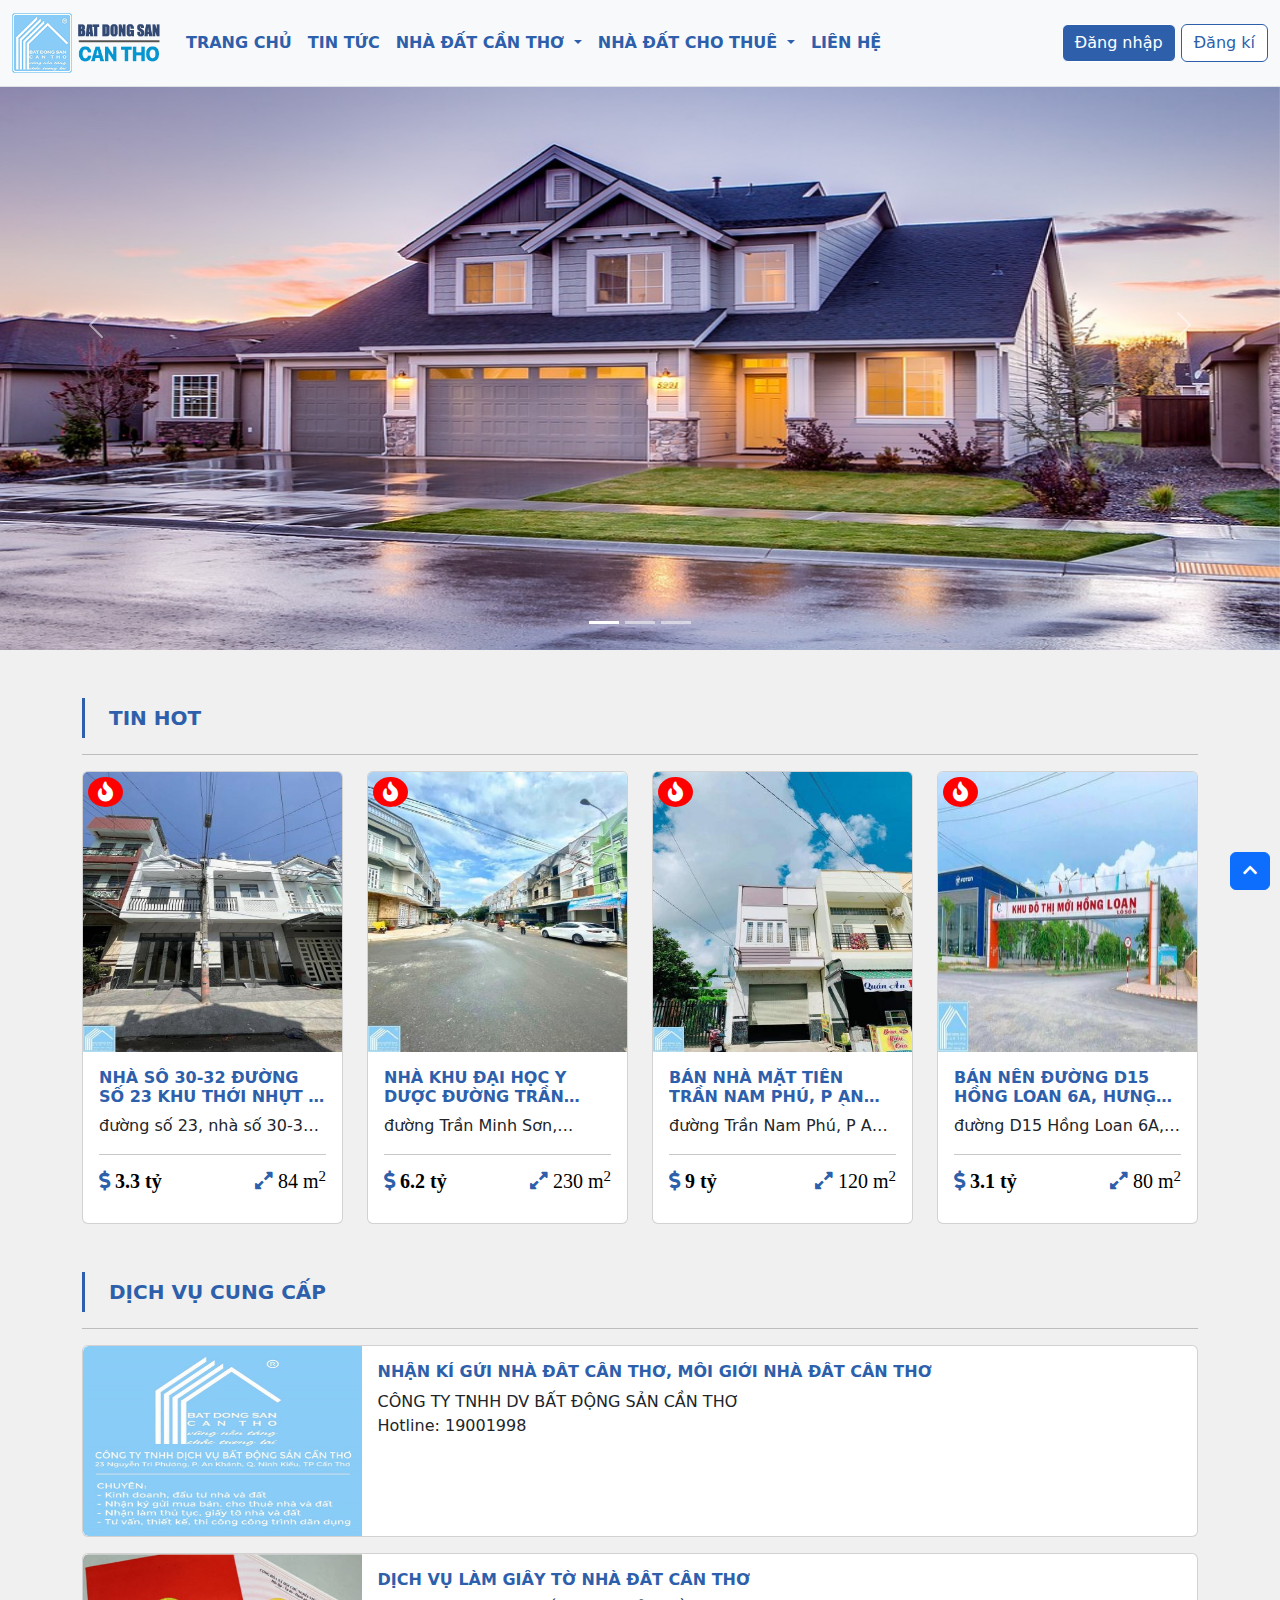
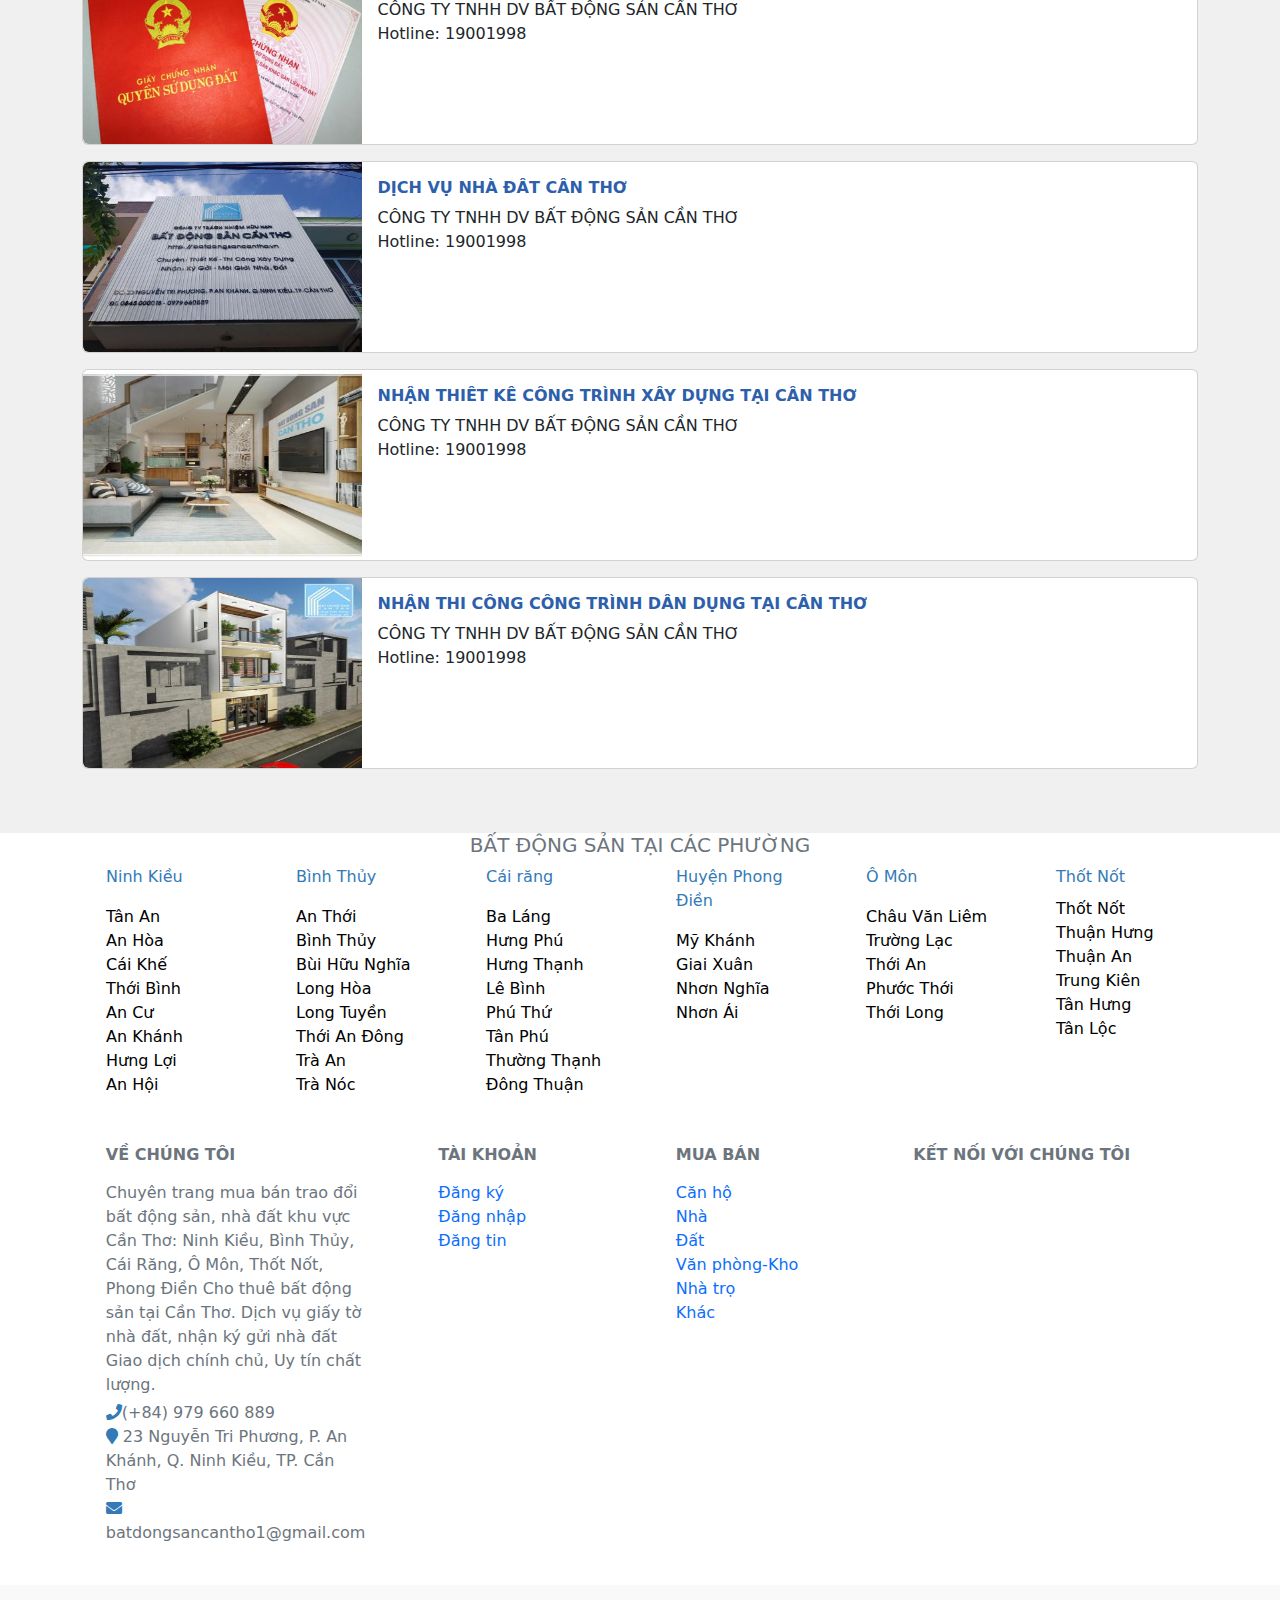
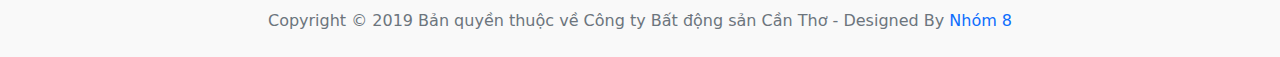
<file: trangchu.html>
<!DOCTYPE html>
<html lang="en">

<head>
    <meta charset="UTF-8" />
    <meta http-equiv="X-UA-Compatible" content="IE=edge" />
    <meta name="viewport" content="width=device-width, initial-scale=1.0" />
    <title>Trang chủ</title>
    <link rel="stylesheet" href="./bootstrap-5.2.3-dist/css/bootstrap.css" />
    <link rel="stylesheet" href="https://cdnjs.cloudflare.com/ajax/libs/font-awesome/5.15.4/css/all.min.css" />
    <link rel="stylesheet" href="./style/style.css">
</head>

<body>
    <header>
        <nav class="navbar navbar-expand-lg navbar-light bg-light fixed-top border-bottom" id="navi">
            <div class="container-fluid">
                <a class="navbar-brand" href="#"><img src="./images/bdscantho.png" width="150px" alt=""></a>
                <button class="navbar-toggler d-lg-none" type="button" data-bs-toggle="collapse"
                    data-bs-target="#collapsibleNavId" aria-controls="collapsibleNavId" aria-expanded="false"
                    aria-label="Toggle navigation">
                    <span class="navbar-toggler-icon"></span>
                </button>
                <div class="collapse navbar-collapse" id="collapsibleNavId">
                    <ul class="navbar-nav me-auto mt-2 mt-lg-0">
                        <li class="nav-item">
                            <a class="nav-link" href="#" style="color: while;">TRANG CHỦ</a>
                        </li>
                        <li class="nav-item">
                            <a class="nav-link" href="#">TIN TỨC</a>
                        </li>
                        <li class="nav-item dropdown">
                            <a class="nav-link dropdown-toggle" href="#" id="ndct" data-bs-toggle="dropdown"
                                aria-haspopup="true" role="button" aria-expanded="false">NHÀ ĐẤT CẦN THƠ&nbsp;</a>
                            <div class="dropdown-menu" aria-labelledby="ndct">
                                <a class="dropdown-item " href="#">Đất</a>
                                <a class="dropdown-item" href="#">Nhà</a>
                                <a class="dropdown-item" href="#">Căn hộ</a>
                                <a class="dropdown-item" href="#">Văn phòng</a>
                                <a class="dropdown-item" href="#">Nhà trọ</a>
                            </div>
                        </li>
                        <li class="nav-item dropdown">
                            <a class="nav-link dropdown-toggle" href="#" id="ndchothue" data-bs-toggle="dropdown"
                                aria-haspopup="true" role="button" aria-expanded="false">NHÀ ĐẤT CHO THUÊ&nbsp;</a>
                            <div class="dropdown-menu" aria-labelledby="ndchothue">
                                <a class="dropdown-item " href="#">Đất</a>
                                <a class="dropdown-item" href="#">Nhà</a>
                                <a class="dropdown-item" href="#">Căn hộ</a>
                                <a class="dropdown-item" href="#">Văn phòng</a>
                                <a class="dropdown-item" href="#">Phòng trọ</a>
                            </div>
                        </li>
                        <li class="nav-item">
                            <a class="nav-link" href="#">LIÊN HỆ</a>
                        </li>
                    </ul>
                    <div>
                        <button class="btn btn-primary">Đăng nhập</button>
                        <button class="btn btn-outline-primary">Đăng kí</button>
                    </div>
                </div>
            </div>
        </nav>
        <a href="#navi" id="return-to-top" class="btn btn-primary"><i class="fas fa-chevron-up"></i></a>
    </header>
    <main>
        <!-- SLIDESHOW -- START -->
        <div id="carouselExampleIndicators" class="carousel slide" data-bs-ride="true">
            <div class="carousel-indicators">
                <button type="button" data-bs-target="#carouselExampleIndicators" data-bs-slide-to="0" class="active"
                    aria-current="true" aria-label="Slide 1"></button>
                <button type="button" data-bs-target="#carouselExampleIndicators" data-bs-slide-to="1"
                    aria-label="Slide 2"></button>
                <button type="button" data-bs-target="#carouselExampleIndicators" data-bs-slide-to="2"
                    aria-label="Slide 3"></button>
            </div>
            <div class="carousel-inner">
                <div class="carousel-item active">
                    <img src="./images/tinnoibat1.jpg" class="d-block w-100 fix-slide" alt="...">
                </div>
                <div class="carousel-item">
                    <img src="./images/tinnoibat2.jpg" class="d-block w-100 fix-slide" alt="...">
                </div>
                <div class="carousel-item">
                    <img src="./images/tinnoibat3.jpg" class="d-block w-100 fix-slide" alt="...">
                </div>
            </div>
            <button class="carousel-control-prev" type="button" data-bs-target="#carouselExampleIndicators"
                data-bs-slide="prev">
                <span class="carousel-control-prev-icon" aria-hidden="true"></span>
                <span class="visually-hidden">Previous</span>
            </button>
            <button class="carousel-control-next" type="button" data-bs-target="#carouselExampleIndicators"
                data-bs-slide="next">
                <span class="carousel-control-next-icon" aria-hidden="true"></span>
                <span class="visually-hidden">Next</span>
            </button>
        </div>
        </div>
        <!-- SLIDESHOW -- END   -->
        <!-- row3- START -->
        <div class="container">
            <div class="row mt-5">
                <div class="col-12">
                    <h2 class="textleft tinvip"><b>Tin hot</b></h2>
                    <hr />
                </div>
            </div>
        </div>
        <!-- row3- END -->
        <!-- row4- START -->
        <div class="container">
            <div class=" row row-cols-1 row-cols-lg-4 row-cols-md-2 g-4 mb-5">
                <div class="col">
                    <div class="card h-100 khung-hv">
                        <a href="#" class="text-decoration-none text-dark  pointer">
                            <i class="fas fa-fire"></i>
                            <img src="./images/vip1.jpg" class="card-img-top fix-image-card" alt="...">
                            <div class="card-body">
                                <h6 class="card-title line-clamp">Nhà số 30-32 đường số 23 khu Thới Nhựt 1 An Khánh</h6>
                                <p class="card-text line-clamp">đường số 23, nhà số 30-32 Khu dân cư Thới Nhựt 1 ,
                                    phường An Khánh , quận Ninh kiều, thành phố Cần Thơ
                                    <hr />
                                </p>
                                <p class="card-text">
                                <div class="d-flex justify-content-between">
                                    <i class="fas fa-dollar-sign"><span style="color: black;"> 3.3 tỷ</span></i>
                                    <i class="fas fa-expand-alt"><span style="color: black; font-weight: normal;"> 84
                                            m<sup>2</sup></span></i>
                                </div>
                                </p>
                            </div>
                        </a>
                    </div>
                </div>
                <div class="col">
                    <div class="card h-100 khung-hv">
                        <a href="#" class="text-decoration-none text-dark  pointer">
                            <i class="fas fa-fire"></i>
                            <img src="./images/vip2.jpg" class="card-img-top fix-image-card" alt="...">
                            <div class="card-body">
                                <h6 class="card-title line-clamp">Nhà khu Đại học Y Dược Đường Trần Minh Sơn</h6>
                                <p class="card-text line-clamp">đường Trần Minh Sơn, phường An Khánh, Quận Ninh Kiều,
                                    thành phố Cần thơ
                                    <hr />
                                </p>
                                <p class="card-text">
                                <div class="d-flex justify-content-between">
                                    <i class="fas fa-dollar-sign"><span style="color: black;"> 6.2 tỷ</span></i>
                                    <i class="fas fa-expand-alt"><span style="color: black; font-weight: normal;"> 230
                                            m<sup>2</sup></span></i>
                                </div>
                                </p>
                            </div>
                        </a>
                    </div>
                </div>
                <div class="col">
                    <div class="card h-100 khung-hv">
                        <a href="#" class="text-decoration-none text-dark  pointer">
                            <i class="fas fa-fire"></i>
                            <img src="./images/vip3.jpg" class="card-img-top fix-image-card" alt="...">
                            <div class="card-body">
                                <h6 class="card-title line-clamp">Bán nhà mặt tiền Trần Nam Phú, P An Khánh, Q Ninh
                                    Kiều, Tp Cần Thơ</h6>
                                <p class="card-text line-clamp">đường Trần Nam Phú, P An Khánh, Q Ninh Kiều, Tp Cần Thơ
                                    <hr />
                                </p>
                                <p class="card-text">
                                <div class="d-flex justify-content-between">
                                    <i class="fas fa-dollar-sign"><span style="color: black;"> 9 tỷ</span></i>
                                    <i class="fas fa-expand-alt"><span style="color: black; font-weight: normal;"> 120
                                            m<sup>2</sup></span></i>
                                </div>
                                </p>
                            </div>
                        </a>
                    </div>
                </div>
                <div class="col">
                    <div class="card h-100 khung-hv">
                        <a href="#" class="text-decoration-none text-dark  pointer">
                            <i class="fas fa-fire"></i>
                            <img src="./images/vip4.jpg" class="card-img-top fix-image-card" alt="...">
                            <div class="card-body">
                                <h6 class="card-title line-clamp">Bán nền đường D15 Hồng Loan 6A, Hưng Thạnh, Cái Răng,
                                    Cần Thơ</h6>
                                <p class="card-text line-clamp">đường D15 Hồng Loan 6A, P Hưng Thạnh,Q Cái Răng,Tp Cần
                                    Thơ
                                    <hr />
                                </p>
                                <p class="card-text">
                                <div class="d-flex justify-content-between">
                                    <i class="fas fa-dollar-sign"><span style="color: black;"> 3.1 tỷ</span></i>
                                    <i class="fas fa-expand-alt"><span style="color: black; font-weight: normal;"> 80
                                            m<sup>2</sup></span></i>
                                </div>
                                </p>
                            </div>
                        </a>
                    </div>
                </div>
            </div>
        </div>
        <!-- row4- END -->
        <!-- row1- START -->
        <div class="container">
            <div class="row mt-5">
                <div class="col-12">
                    <h2 class="textleft tinvip"><b>dịch vụ cung cấp</b></h2>
                    <hr />
                </div>
            </div>
        </div>
        <!-- row1- END -->
        <!-- row2- START -->
        <div class="container">
            <div class="row justify-content-start mb-5 row-cols-md-1 row-cols-1">
                <div class="col">
                    <div class="card mb-3 w-100 khung-hv">
                        <a href="#" class="text-decoration-none text-dark pointer">
                            <div class="row g-0">
                                <div class="col-md-3">
                                    <img src="./images/dichvu1.jpg" class="img-fluid rounded-start d-block w-100"
                                        style="height: 190px;">
                                </div>
                                <div class="col-md-9">
                                    <div class="card-body">
                                        <h6 class="card-title line-clamp">NHẬN KÍ GỬI NHÀ ĐẤT CẦN THƠ, MÔI GIỚI NHÀ ĐẤT
                                            CẦN THƠ</h6>
                                        <p class="card-text">CÔNG TY TNHH DV BẤT ĐỘNG SẢN CẦN THƠ <br> Hotline: 19001998
                                        </p>
                                    </div>
                                </div>
                            </div>
                        </a>
                    </div>
                </div>
                <div class="col">
                    <div class="card mb-3 w-100 khung-hv">
                        <a href="#" class="text-decoration-none text-dark pointer">
                            <div class="row g-0">
                                <div class="col-md-3">
                                    <img src="./images/dichvu2.jpg" class="img-fluid rounded-start d-block w-100"
                                        style="height: 190px;">
                                </div>
                                <div class="col-md-9">
                                    <div class="card-body">
                                        <h6 class="card-title line-clamp">DỊCH VỤ LÀM GIẤY TỜ NHÀ ĐẤT CẦN THƠ</h6>
                                        <p class="card-text">CÔNG TY TNHH DV BẤT ĐỘNG SẢN CẦN THƠ <br> Hotline: 19001998
                                        </p>
                                    </div>
                                </div>
                            </div>
                        </a>
                    </div>
                </div>
                <div class="col">
                    <div class="card mb-3 w-100 khung-hv">
                        <a href="#" class="text-decoration-none text-dark pointer">
                            <div class="row g-0">
                                <div class="col-md-3">
                                    <img src="./images/dichvu3.jpg" class="img-fluid rounded-start d-block w-100"
                                        style="height: 190px;">
                                </div>
                                <div class="col-md-9">
                                    <div class="card-body">
                                        <h6 class="card-title line-clamp">DỊCH VỤ NHÀ ĐẤT CẦN THƠ</h6>
                                        <p class="card-text">CÔNG TY TNHH DV BẤT ĐỘNG SẢN CẦN THƠ <br> Hotline: 19001998
                                        </p>
                                    </div>
                                </div>
                            </div>
                        </a>
                    </div>
                </div>
                <div class="col">
                    <div class="card mb-3 w-100 khung-hv">
                        <a href="#" class="text-decoration-none text-dark pointer">
                            <div class="row g-0">
                                <div class="col-md-3">
                                    <img src="./images/dichvu4.jpg" class="img-fluid rounded-start d-block w-100"
                                        style="height: 190px;">
                                </div>
                                <div class="col-md-9">
                                    <div class="card-body">
                                        <h6 class="card-title line-clamp">NHẬN THIẾT KẾ CÔNG TRÌNH XÂY DỰNG TẠI CẦN THƠ
                                        </h6>
                                        <p class="card-text">CÔNG TY TNHH DV BẤT ĐỘNG SẢN CẦN THƠ <br> Hotline: 19001998
                                        </p>
                                    </div>
                                </div>
                            </div>
                        </a>
                    </div>
                </div>
                <div class="col">
                    <div class="card mb-3 w-100 khung-hv">
                        <a href="#" class="text-decoration-none text-dark pointer">
                            <div class="row g-0">
                                <div class="col-md-3">
                                    <img src="./images/dichvu5.jpg" class="img-fluid rounded-start d-block w-100"
                                        style="height: 190px;">
                                </div>
                                <div class="col-md-9">
                                    <div class="card-body">
                                        <h6 class="card-title line-clamp">NHẬN THI CÔNG CÔNG TRÌNH DÂN DỤNG TẠI CẦN THƠ
                                        </h6>
                                        <p class="card-text">CÔNG TY TNHH DV BẤT ĐỘNG SẢN CẦN THƠ <br> Hotline: 19001998
                                        </p>
                                    </div>
                                </div>
                            </div>
                        </a>
                    </div>
                </div>
            </div>
        </div>
        <!-- row2- END -->
    </main>
    <!-- footer - Start -->
    <footer class="text-center text-lg-start bg-white text-muted">
        <section class="d-none d-sm-block">
            <div class="container text-center text-start">
                <div class="row align-items-start">
                    <div class="col-xs-12 footer-title1">
                        <p class="h5">BẤT ĐỘNG SẢN TẠI CÁC PHƯỜNG</p>
                    </div>
                    <div class="col footer-item text-start ms-4">
                        <div class="subfoot-header mb-3"><a class="text-decoration-none h6" style="color: #337ab7;"
                                href="">Ninh
                                Kiều</a></div>
                        <div><a class="text-decoration-none text-black" href="">Tân An</a></div>
                        <div><a class="text-decoration-none text-black" href="">An Hòa</a></div>
                        <div><a class="text-decoration-none text-black" href="">Cái Khế</a></div>
                        <div><a class="text-decoration-none text-black" href="">Thới Bình</a></div>
                        <div><a class="text-decoration-none text-black" href="">An Cư</a></div>
                        <div><a class="text-decoration-none text-black" href="">An Khánh</a></div>
                        <div><a class="text-decoration-none text-black" href="">Hưng Lợi</a></div>
                        <div><a class="text-decoration-none text-black" href="">An Hội</a></div>
                    </div>
                    <div class="col footer-item text-start ms-4">
                        <div class="subfoot-header mb-3"><a class="text-decoration-none h6" style="color: #337ab7;"
                                href="">Bình
                                Thủy</a></div>
                        <div><a class="text-decoration-none text-black" href="">An Thới</a></div>
                        <div><a class="text-decoration-none text-black" href="">Bình Thủy</a></div>
                        <div><a class="text-decoration-none text-black" href="">Bùi Hữu Nghĩa</a></div>
                        <div><a class="text-decoration-none text-black" href="">Long Hòa</a></div>
                        <div><a class="text-decoration-none text-black" href="">Long Tuyền</a></div>
                        <div><a class="text-decoration-none text-black" href="">Thới An Đông</a></div>
                        <div><a class="text-decoration-none text-black" href="">Trà An</a></div>
                        <div><a class="text-decoration-none text-black" href="">Trà Nóc</a></div>
                    </div>
                    <div class="col footer-item text-start ms-4">
                        <div class="subfoot-header mb-3"><a class="text-decoration-none h6" style="color: #337ab7;"
                                href="">Cái
                                răng</a></div>
                        <div><a class="text-decoration-none text-black" href="">Ba Láng</a></div>
                        <div><a class="text-decoration-none text-black" href="">Hưng Phú</a></div>
                        <div><a class="text-decoration-none text-black" href="">Hưng Thạnh</a></div>
                        <div><a class="text-decoration-none text-black" href="">Lê Bình</a></div>
                        <div><a class="text-decoration-none text-black" href="">Phú Thứ</a></div>
                        <div><a class="text-decoration-none text-black" href="">Tân Phú</a></div>
                        <div><a class="text-decoration-none text-black" href="">Thường Thạnh</a></div>
                        <div><a class="text-decoration-none text-black" href="">Đông Thuận</a></div>
                    </div>
                    <div class="col footer-item text-start ms-4">
                        <div class="subfoot-header mb-3"><a class="text-decoration-none h6" style="color: #337ab7;"
                                href="">Huyện
                                Phong Điền</a></div>
                        <div><a class="text-decoration-none text-black" href="">Mỹ Khánh</a></div>
                        <div><a class="text-decoration-none text-black" href="">Giai Xuân</a></div>
                        <div><a class="text-decoration-none text-black" href="">Nhơn Nghĩa</a></div>
                        <div><a class="text-decoration-none text-black" href="">Nhơn Ái</a></div>
                    </div>
                    <div class="col footer-item text-start ms-4">
                        <div class="subfoot-header mb-3"><a class="text-decoration-none h6" style="color: #337ab7;"
                                href="">Ô
                                Môn</a></div>
                        <div><a class="text-decoration-none text-black" href="">Châu Văn Liêm</a></div>
                        <div><a class="text-decoration-none text-black" href="">Trường Lạc</a></div>
                        <div><a class="text-decoration-none text-black" href="">Thới An</a></div>
                        <div><a class="text-decoration-none text-black" href="">Phước Thới</a></div>
                        <div><a class="text-decoration-none text-black" href="">Thới Long</a></div>
                    </div>
                    <div class="col footer-item text-start ms-4">
                        <div class="subfoot-header mb-2"><a class="text-decoration-none h6" style="color: #337ab7;"
                                href="">Thốt
                                Nốt</a></div>
                        <div><a class="text-decoration-none text-black" href="">Thốt Nốt</a></div>
                        <div><a class="text-decoration-none text-black" href="">Thuận Hưng</a></div>
                        <div><a class="text-decoration-none text-black" href="">Thuận An</a></div>
                        <div><a class="text-decoration-none text-black" href="">Trung Kiên</a></div>
                        <div><a class="text-decoration-none text-black" href="">Tân Hưng</a></div>
                        <div><a class="text-decoration-none text-black" href="">Tân Lộc</a></div>
                    </div>
                </div>
            </div>
        </section>
        <section class="">
            <div class="container text-center text-md-start mt-5">
                <!-- Grid row -->
                <div class="row mt-3">
                    <!-- Grid column -->
                    <div class="col-md-3 col-lg-4 col-xl-3 mx-auto mb-4">
                        <!-- Content -->
                        <h6 class="text-uppercase fw-bold mb-3">
                            VỀ CHÚNG TÔI
                        </h6>
                        <p class="mb-1">
                            Chuyên trang mua bán trao đổi bất động sản, nhà đất khu vực Cần Thơ: Ninh Kiều,
                            Bình Thủy, Cái Răng, Ô Môn, Thốt Nốt, Phong Điền Cho thuê bất động sản tại Cần
                            Thơ. Dịch vụ giấy tờ nhà đất, nhận ký gửi nhà đất Giao dịch chính chủ, Uy tín
                            chất lượng.
                        <div>
                            <i style="color: #337ab7;" class="fa fa-phone" aria-hidden="true"></i>(+84) 979 660 889
                            <br>
                            <i style="color: #337ab7;" class="fa fa-map-marker" aria-hidden="true"></i> 23 Nguyễn Tri
                            Phương, P.
                            An Khánh, Q. Ninh Kiều, TP. Cần Thơ
                            <br>
                            <a>
                                <i style="color: #337ab7;" class="fa fa-envelope" aria-hidden="true"></i>
                                batdongsancantho1@gmail.com
                            </a>
                        </div>
                        </p>
                    </div>
                    <!-- Grid column -->

                    <!-- Grid column -->
                    <div class="col-md-2 col-lg-2 col-xl-2 mx-auto mb-4">
                        <!-- Links -->
                        <h6 class="text-uppercase fw-bold mb-3">
                            TÀI KHOẢN
                        </h6>
                        <p class="mb-0">
                            <a class="text-decoration-none" href="#!" class="text-reset">Đăng ký</a>
                        </p>
                        <p class="mb-0">
                            <a class="text-decoration-none" href="#!" class="text-reset">Đăng nhập</a>
                        </p>
                        <p class="mb-0">
                            <a class="text-decoration-none" href="#!" class="text-reset">Đăng tin</a>
                        </p>
                    </div>
                    <!-- Grid column -->

                    <!-- Grid column -->
                    <div class="col-md-3 col-lg-2 col-xl-2 mx-auto mb-4">
                        <!-- Links -->
                        <h6 class="text-uppercase fw-bold mb-3">
                            MUA BÁN
                        </h6>
                        <p class="mb-0">
                            <a class="text-decoration-none" href="#!" class="text-reset">Căn hộ</a>
                        </p>
                        <p class="mb-0">
                            <a class="text-decoration-none" href="#!" class="text-reset">Nhà</a>
                        </p>
                        <p class="mb-0">
                            <a class="text-decoration-none" href="#!" class="text-reset">Đất</a>
                        </p>
                        <p class="mb-0">
                            <a class="text-decoration-none" href="#!" class="text-reset">Văn phòng-Kho</a>
                        </p>
                        <p class="mb-0">
                            <a class="text-decoration-none" href="#!" class="text-reset">Nhà trọ</a>
                        </p>
                        <p class="mb-0">
                            <a class="text-decoration-none" href="#!" class="text-reset">Khác</a>
                        </p>

                    </div>
                    <!-- Grid column -->

                    <!-- Grid column -->
                    <div class="col-md-4 col-lg-3 col-xl-3 mx-auto mb-md-0 mb-4">
                        <!-- Links -->
                        <h6 class="text-uppercase fw-bold mb-3">KẾT NỐI VỚI CHÚNG TÔI</h6>

                    </div>
                    <!-- Grid column -->
                </div>
                <!-- Grid row -->
            </div>
        </section>
        <!-- Section: Links  -->

        <!-- Copyright -->
        <div class="text-center p-4" style="background-color: rgba(0, 0, 0, 0.025);">
            Copyright © 2019 Bản quyền thuộc về Công ty Bất động sản Cần Thơ - Designed By
            <a href="" class="text-decoration-none">Nhóm 8</a>
        </div>
        <!-- Copyright -->
    </footer>
    <!-- footer - END -->
    <script src="./jQuery/jquery-3.6.1.min.js"></script>
    <script src="./bootstrap-5.2.3-dist/js/bootstrap.bundle.js"></script>
    <script src="./script/script.js"></script>
</body>

</html>
</file>
<file: style/style.css>
body {
    background-color: #f0f0f0;
}

#navi ul li a {
    color: #2e5fab;
    border-radius: 10px;
    font-weight: bold;
}

#navi ul li a:hover {
    color: white !important;
    background-color: #2e5fab;
    transform: translateY(-0.1em);
    ;
}

#navi .btn-primary {
    color: white;
    background-color: #2e5fab;
    border: 1px solid white;
}

#navi .btn-outline-primary {
    color: #2e5fab;
    background-color: #fff;
    border: 1px solid #2e5fab;
}

#navi .btn-outline-primary:hover,
#navi .btn-primary:hover {
    box-shadow: 1px 1px 5px 3px rgb(172, 198, 255);
    transform: translateY(-0.1em);
}

#navi .dropdown:hover .dropdown-menu {
    display: block;
}

#sdf {
    color: #2e5fab;
}

main {
    min-height: 500px;
}

#return-to-top {
    position: fixed;
    right: 10px;
    bottom: 10px;
    z-index: 100;
}

.fix-slide {
    object-fit: fill;
    height: 650px;
}

.tinvip {
    color: #2e5fab;
    font-size: 20px;
    border-left: 3px solid #2e5fab;
    padding: 0.5rem 1.5rem;
    text-transform: uppercase;
}

.card-title {
    color: #2e5fab;
    font-weight: bold;
}

.fix-image-card {
    height: 280px;
    /* object-fit: cover; */
}

.khung-hv:hover {
    box-shadow: 4px 5px 5px 5px #888888;
}

.pointer {
    cursor: pointer;
}

.line-clamp {
    display: -webkit-box;
    -webkit-line-clamp: 1;
    -webkit-box-orient: vertical;
    overflow: hidden;
}

.card-title.line-clamp {
    -webkit-line-clamp: 2;
}

.card-title {
    text-transform: uppercase;
}

.product-list li {
    display: inline-block;
}

.fa-expand-alt,
.fa-dollar-sign {
    color: #2e5fab;
    font-size: 20px;
}

.fas.fa-fire {
    position: absolute;
    left: 5px;
    top: 5px;
    color: white;
    font-size: 20px;
    background-color: red;
    padding: 5px 10px;
    border-radius: 50%;
}
</file>
<file: style/detail.css>
.card i {
    color: #2e5fab;
}

.card .card-title {
    color: #2e5fab;
}

.card table td {
    padding-left: 10px;
    padding-right: 10px;
}


#carouselExampleDark img {
    object-fit: contain;
    align-self: center;
    width: 800px;
    height: 600px;
}

#carouselExampleDark {
    background-color: white;
}

#img-root {
    justify-content: center;
}
</file>
<file: style/saved.css>
.card {
    position: relative;
}

.card img {
    object-fit: cover;
    object-position: center;
    height: 230px;
    width: 100%;
}

.card i {
    color: #2e5fab;
}

.card .card-title {
    color: #2e5fab;
}

.card table td {
    padding-left: 10px;
    padding-right: 10px;
}

.card:hover {
    transform: scale(1.025);
    box-shadow: rgba(0, 0, 0, 0.24) 0px 5px 10px
}

div.save-item i {
    font-size: 1.5em;
    position: absolute;
    bottom: 10px;
    right: 10px;
    cursor: pointer;
}

i.red {
    color: red;
}
</file>
